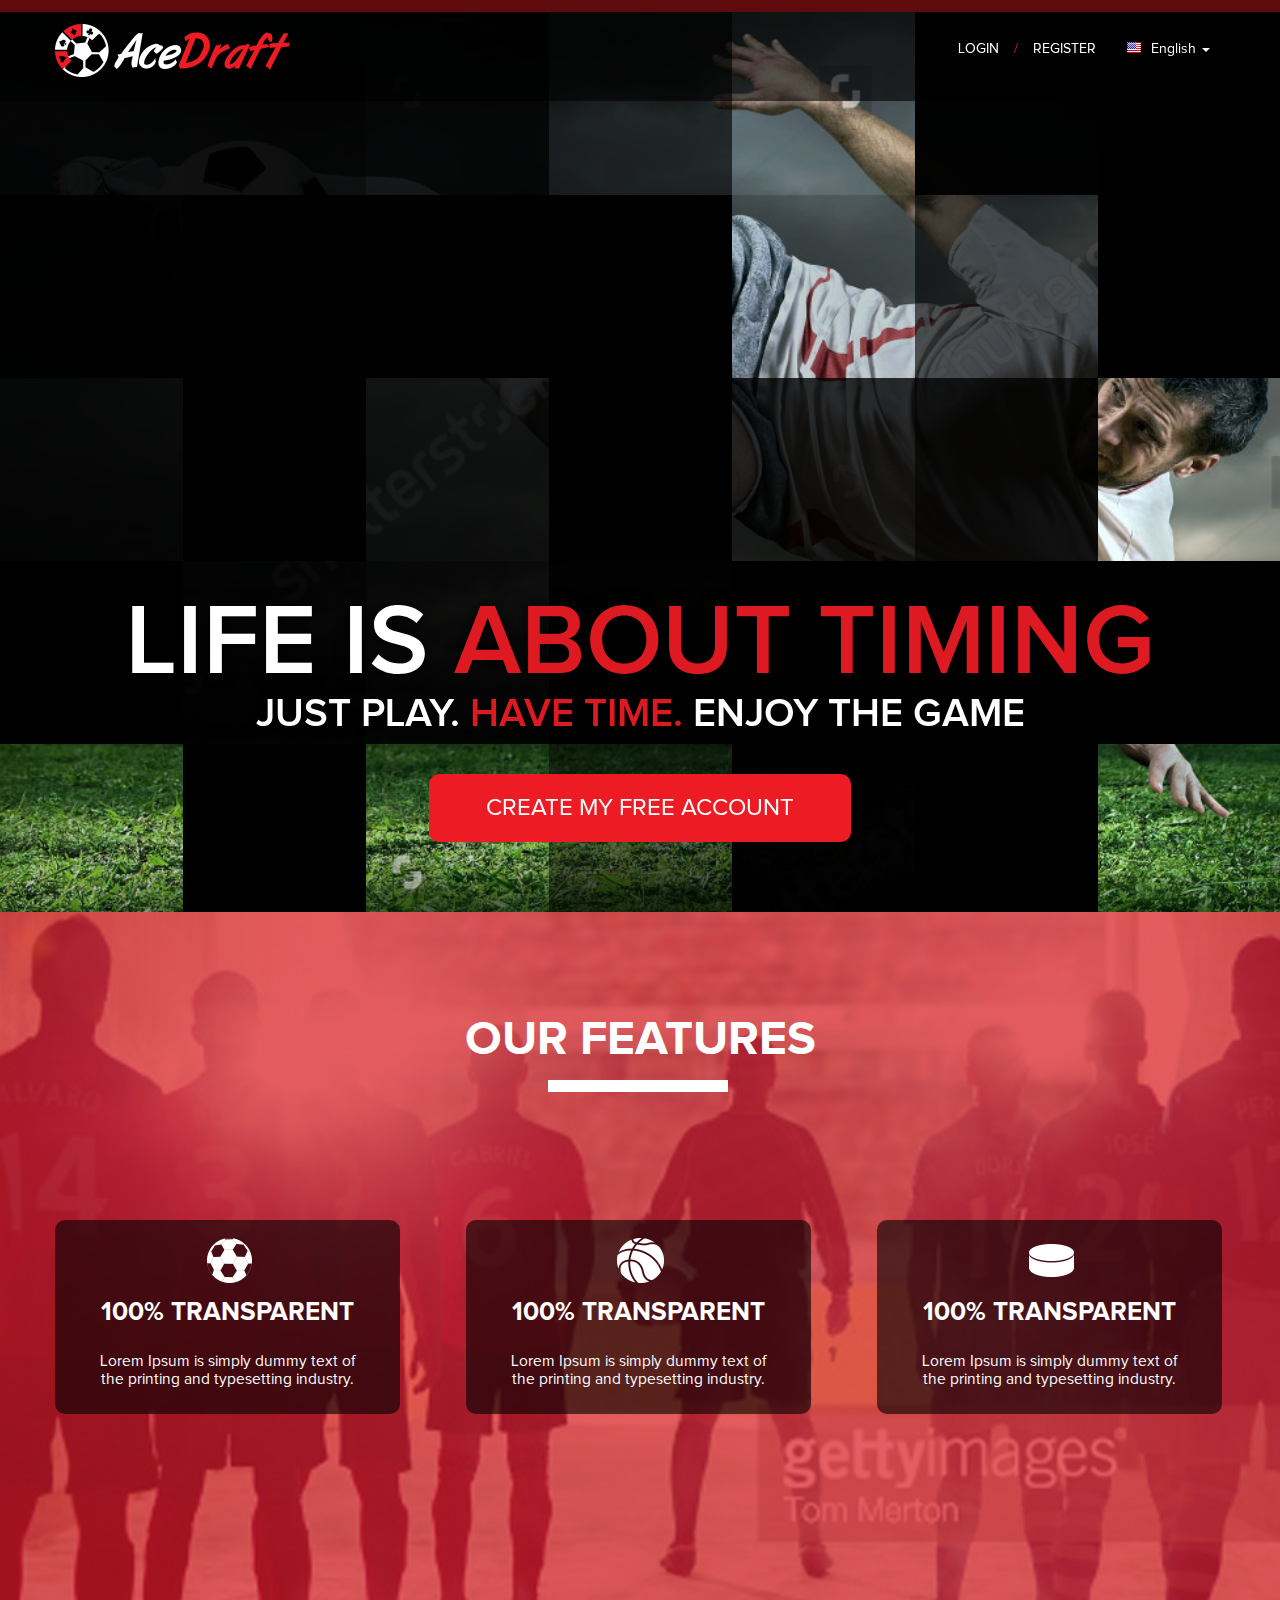
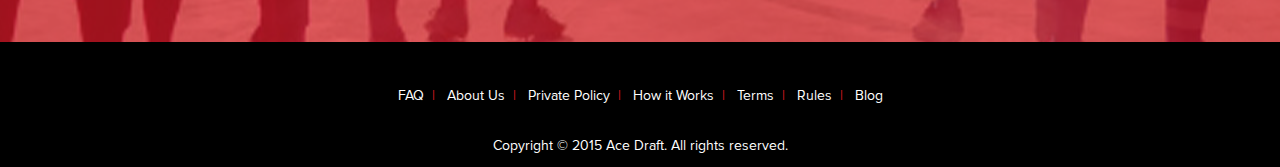
<file: index.html>
<!DOCTYPE html>
<!--[if IE 8]> <html lang="en" class="ie8"> <![endif]-->
<!--[if IE 9]> <html lang="en" class="ie9"> <![endif]-->
<!--[if !IE]><!--> <html lang="en"> <!--<![endif]-->
<head>
    <title>Ace Draft | Homepage</title>
    <!-- Meta -->
    <meta charset="utf-8">
    <meta name="viewport" content="width=device-width, initial-scale=1.0">
    <!-- Favicon -->
    <!--<link rel="shortcut icon" href="favicon.ico">-->
    <!-- CSS Global Compulsory -->
    <link rel="stylesheet" href="css/bootstrap.min.css">
    <link rel="stylesheet" href="css/bootstrap-formhelpers.min.css">

    <link rel="stylesheet" href="css/rs-plugin/settings.css" type="text/css" media="screen">
    <!--[if lt IE 9]><link rel="stylesheet" href="css/rs-plugin/settings-ie8.css" type="text/css" media="screen"><![endif]-->

    <link rel="stylesheet" href="css/style.css">
</head>
<body>

<nav class="ace-page-header navbar navbar-default" role="navigation">
    <div class="container">
        <div class="row">
            <div class="pull-left logo-container">
                <a href="#"><img src="images/logo.png"> </a>
            </div>
            <div class="pull-right">
                <ul class="main-menu nav navbar-nav">
                    <li><a href="#">LOGIN</a><span class="red">/</span></li>
                    <li><a href="#">REGISTER</a></li>
                </ul>

                <ul class="language-selector nav navbar-nav">
                    <li class="dropdown"><a  class="dropdown-toggle" data-toggle="dropdown" href="#"><span class="bfh-languages" data-language="en_US" data-flags="true"></span> <span class="caret"></span></a>
                    <ul class="dropdown-menu">
                        <li><span class="bfh-languages" data-language="ru_RU" data-flags="true"></span></li>
                    </ul>
                    </li>
                </ul>
            </div>
        </div>



    </div>
</nav>
<div class="red-line"></div>
<section id="hero-banner">
    <div class="slider-container">
        <div class="hero-slider">
            <ul>
                <li data-transition="boxfade" data-slotamount="7" data-masterspeed="1000" >
                    <img src="images/slides/slide-1.jpg"  alt="slidebg1"  data-bgfit="cover" data-bgposition="center center" data-bgrepeat="no-repeat">
                </li>
                <li data-transition="boxfade" data-slotamount="7" data-masterspeed="1000" >
                    <img src="images/slides/slide-2.jpg"  alt="darkblurbg"  data-bgfit="cover" data-bgposition="center center" data-bgrepeat="no-repeat">
                </li>
            </ul>
        </div>
        <div class="slider-caption">
            <div class="first-line">Life is <span class="red">About Timing</span></div>
            <div class="second-line">Just play. <span class="red">Have time.</span> Enjoy the game</div>
            <div><a href="#" class="btn">Create my free account</a></div>
        </div>
    </div>
</section>
<section id="our-features">
    <div class="our-features-container">
        <div class="container">
            <div class="features-title">
                <h2>OUR FEATURES</h2>
            </div>
            <div class="row">
                <div class="feature-box col-md-4 col-sm-6">
                    <div class="box-img">
                        <img src="/images/soccer-ball.png">
                    </div>
                    <h3>100% TRANSPARENT</h3>
                    <p>Lorem Ipsum is simply dummy text of the printing and typesetting industry.</p>
                </div>
                <div class="feature-box col-md-4 col-sm-6">
                    <div class="box-img">
                        <img src="/images/basketball-ball.png">
                    </div>
                    <h3>100% TRANSPARENT</h3>
                    <p>Lorem Ipsum is simply dummy text of the printing and typesetting industry.</p>
                </div>
                <div class="feature-box col-md-4 col-sm-6">
                    <div class="box-img">
                        <img src="/images/hockey-ball.png">
                    </div>
                    <h3>100% TRANSPARENT</h3>
                    <p>Lorem Ipsum is simply dummy text of the printing and typesetting industry.</p>
                </div>
            </div>
            <div class="red-overlay"></div>
        </div>
    </div>
</section>
<footer>
    <div class="container">
        <div class="row menu-row">
            <a href="#">FAQ</a><span class="red">&nbsp;&nbsp;|&nbsp;&nbsp;</span>
            <a href="#">About Us</a><span class="red">&nbsp;&nbsp;|&nbsp;&nbsp;</span>
            <a href="#">Private Policy</a><span class="red">&nbsp;&nbsp;|&nbsp;&nbsp;</span>
            <a href="#">How it Works</a><span class="red">&nbsp;&nbsp;|&nbsp;&nbsp;</span>
            <a href="#">Terms</a><span class="red">&nbsp;&nbsp;|&nbsp;&nbsp;</span>
            <a href="#">Rules</a><span class="red">&nbsp;&nbsp;|&nbsp;&nbsp;</span>
            <a href="#">Blog</a>
        </div>
        <div class="row copyright-row">
            <p>Copyright © 2015 Ace Draft. All rights reserved.</p>
        </div>
    </div>
</footer>


<!-- JS Global Compulsory -->
<script src="js/jquery-1.12.0.min.js"></script>
<script src="js/bootstrap.min.js"></script>
<script src="js/bootstrap-formhelpers.min.js"></script>
<!-- JS Plugins -->
<script src="js/rs-plugin/jquery.themepunch.tools.min.js"></script>
<script src="js/rs-plugin/jquery.themepunch.revolution.min.js"></script>
<!-- JS Page Level-->
<script src="js/index.js"></script>
</body>
</html>
</file>
<file: css/rs-plugin/settings.css>
/*-----------------------------------------------------------------------------

	-	Revolution Slider 4.1 Captions -

		Screen Stylesheet

version:   	1.4.5
date:      	27/11/13
author:		themepunch
email:     	info@themepunch.com
website:   	http://www.themepunch.com
-----------------------------------------------------------------------------*/



/*************************
	-	CAPTIONS	-
**************************/

.tp-static-layers	{	position:absolute; z-index:505; top:0px;left:0px}

.tp-hide-revslider,.tp-caption.tp-hidden-caption	{	visibility:hidden !important; display:none !important}


.tp-caption { z-index:1; white-space:nowrap}

.tp-caption-demo .tp-caption	{	position:relative !important; display:inline-block; margin-bottom:10px; margin-right:20px !important}


.tp-caption.whitedivider3px {

	color: #000000;
	text-shadow: none;
	background-color: rgb(255, 255, 255);
	background-color: rgba(255, 255, 255, 1);
	text-decoration: none;
	min-width: 408px;
	min-height: 3px;
	background-position: initial initial;
	background-repeat: initial initial;
	border-width: 0px;
	border-color: #000000;
	border-style: none;
}


.tp-caption.finewide_large_white {
color:#ffffff;
text-shadow:none;
font-size:60px;
line-height:60px;
font-weight:300;
font-family:"Open Sans", sans-serif;
background-color:transparent;
text-decoration:none;
text-transform:uppercase;
letter-spacing:8px;
border-width:0px;
border-color:rgb(0, 0, 0);
border-style:none;
}

.tp-caption.whitedivider3px {
color:#000000;
text-shadow:none;
background-color:rgb(255, 255, 255);
background-color:rgba(255, 255, 255, 1);
text-decoration:none;
font-size:0px;
line-height:0;
min-width:468px;
min-height:3px;
border-width:0px;
border-color:rgb(0, 0, 0);
border-style:none;
}

.tp-caption.finewide_medium_white {
color:#ffffff;
text-shadow:none;
font-size:37px;
line-height:37px;
font-weight:300;
font-family:"Open Sans", sans-serif;
background-color:transparent;
text-decoration:none;
text-transform:uppercase;
letter-spacing:5px;
border-width:0px;
border-color:rgb(0, 0, 0);
border-style:none;
}

.tp-caption.boldwide_small_white {
font-size:25px;
line-height:25px;
font-weight:800;
font-family:"Open Sans", sans-serif;
color:rgb(255, 255, 255);
text-decoration:none;
background-color:transparent;
text-shadow:none;
text-transform:uppercase;
letter-spacing:5px;
border-width:0px;
border-color:rgb(0, 0, 0);
border-style:none;
}

.tp-caption.whitedivider3px_vertical {
color:#000000;
text-shadow:none;
background-color:rgb(255, 255, 255);
background-color:rgba(255, 255, 255, 1);
text-decoration:none;
font-size:0px;
line-height:0;
min-width:3px;
min-height:130px;
border-width:0px;
border-color:rgb(0, 0, 0);
border-style:none;
}

.tp-caption.finewide_small_white {
color:#ffffff;
text-shadow:none;
font-size:25px;
line-height:25px;
font-weight:300;
font-family:"Open Sans", sans-serif;
background-color:transparent;
text-decoration:none;
text-transform:uppercase;
letter-spacing:5px;
border-width:0px;
border-color:rgb(0, 0, 0);
border-style:none;
}

.tp-caption.finewide_verysmall_white_mw {
font-size:13px;
line-height:25px;
font-weight:400;
font-family:"Open Sans", sans-serif;
color:#ffffff;
text-decoration:none;
background-color:transparent;
text-shadow:none;
text-transform:uppercase;
letter-spacing:5px;
max-width:470px;
white-space:normal !important;
border-width:0px;
border-color:rgb(0, 0, 0);
border-style:none;
}

.tp-caption.lightgrey_divider {
text-decoration:none;
background-color:rgb(235, 235, 235);
background-color:rgba(235, 235, 235, 1);
width:370px;
height:3px;
background-position:initial initial;
background-repeat:initial initial;
border-width:0px;
border-color:rgb(34, 34, 34);
border-style:none;
}

.tp-caption.finewide_large_white {
color: #FFF;
text-shadow: none;
font-size: 60px;
line-height: 60px;
font-weight: 300;
font-family: "Open Sans", sans-serif;
background-color: rgba(0, 0, 0, 0);
text-decoration: none;
text-transform: uppercase;
letter-spacing: 8px;
border-width: 0px;
border-color: #000;
border-style: none;
}

.tp-caption.finewide_medium_white {
color: #FFF;
text-shadow: none;
font-size: 34px;
line-height: 34px;
font-weight: 300;
font-family: "Open Sans", sans-serif;
background-color: rgba(0, 0, 0, 0);
text-decoration: none;
text-transform: uppercase;
letter-spacing: 5px;
border-width: 0px;
border-color: #000;
border-style: none;
}

.tp-caption.huge_red {
position:absolute;
color:rgb(223,75,107);
font-weight:400;
font-size:150px;
line-height:130px;
font-family: 'Oswald', sans-serif;
margin:0px;
border-width:0px;
border-style:none;
white-space:nowrap;
background-color:rgb(45,49,54);
padding:0px;
}

.tp-caption.middle_yellow {
position:absolute;
color:rgb(251,213,114);
font-weight:600;
font-size:50px;
line-height:50px;
font-family: 'Open Sans', sans-serif;
margin:0px;
border-width:0px;
border-style:none;
white-space:nowrap;
}

.tp-caption.huge_thin_yellow {
	position:absolute;
color:rgb(251,213,114);
font-weight:300;
font-size:90px;
line-height:90px;
font-family: 'Open Sans', sans-serif;
margin:0px;
letter-spacing: 20px;
border-width:0px;
border-style:none;
white-space:nowrap;
}

.tp-caption.big_dark {
position:absolute;
color:#333;
font-weight:700;
font-size:70px;
line-height:70px;
font-family:"Open Sans";
margin:0px;
border-width:0px;
border-style:none;
white-space:nowrap;
}

.tp-caption.medium_dark {
position:absolute;
color:#333;
font-weight:300;
font-size:40px;
line-height:40px;
font-family:"Open Sans";
margin:0px;
letter-spacing: 5px;
border-width:0px;
border-style:none;
white-space:nowrap;
}


.tp-caption.medium_grey {
position:absolute;
color:#fff;
text-shadow:0px 2px 5px rgba(0, 0, 0, 0.5);
font-weight:700;
font-size:20px;
line-height:20px;
font-family:Arial;
padding:2px 4px;
margin:0px;
border-width:0px;
border-style:none;
background-color:#888;
white-space:nowrap;
}

.tp-caption.small_text {
position:absolute;
color:#fff;
text-shadow:0px 2px 5px rgba(0, 0, 0, 0.5);
font-weight:700;
font-size:14px;
line-height:20px;
font-family:Arial;
margin:0px;
border-width:0px;
border-style:none;
white-space:nowrap;
}

.tp-caption.medium_text {
position:absolute;
color:#fff;
text-shadow:0px 2px 5px rgba(0, 0, 0, 0.5);
font-weight:700;
font-size:20px;
line-height:20px;
font-family:Arial;
margin:0px;
border-width:0px;
border-style:none;
white-space:nowrap;
}


.tp-caption.large_bold_white_25 {
font-size:55px;
line-height:65px;
font-weight:700;
font-family:"Open Sans";
color:#fff;
text-decoration:none;
background-color:transparent;
text-align:center;
text-shadow:#000 0px 5px 10px;
border-width:0px;
border-color:rgb(255, 255, 255);
border-style:none;
}

.tp-caption.medium_text_shadow {
font-size:25px;
line-height:25px;
font-weight:600;
font-family:"Open Sans";
color:#fff;
text-decoration:none;
background-color:transparent;
text-align:center;
text-shadow:#000 0px 5px 10px;
border-width:0px;
border-color:rgb(255, 255, 255);
border-style:none;
}

.tp-caption.large_text {
position:absolute;
color:#fff;
text-shadow:0px 2px 5px rgba(0, 0, 0, 0.5);
font-weight:700;
font-size:40px;
line-height:40px;
font-family:Arial;
margin:0px;
border-width:0px;
border-style:none;
white-space:nowrap;
}

.tp-caption.medium_bold_grey {
font-size:30px;
line-height:30px;
font-weight:800;
font-family:"Open Sans";
color:rgb(102, 102, 102);
text-decoration:none;
background-color:transparent;
text-shadow:none;
margin:0px;
padding:1px 4px 0px;
border-width:0px;
border-color:rgb(255, 214, 88);
border-style:none;
}

.tp-caption.very_large_text {
position:absolute;
color:#fff;
text-shadow:0px 2px 5px rgba(0, 0, 0, 0.5);
font-weight:700;
font-size:60px;
line-height:60px;
font-family:Arial;
margin:0px;
border-width:0px;
border-style:none;
white-space:nowrap;
letter-spacing:-2px;
}

.tp-caption.very_big_white {
position:absolute;
color:#fff;
text-shadow:none;
font-weight:800;
font-size:60px;
line-height:60px;
font-family:Arial;
margin:0px;
border-width:0px;
border-style:none;
white-space:nowrap;
padding:0px 4px;
padding-top:1px;
background-color:#000;
}

.tp-caption.very_big_black {
position:absolute;
color:#000;
text-shadow:none;
font-weight:700;
font-size:60px;
line-height:60px;
font-family:Arial;
margin:0px;
border-width:0px;
border-style:none;
white-space:nowrap;
padding:0px 4px;
padding-top:1px;
background-color:#fff;
}

.tp-caption.modern_medium_fat {
position:absolute;
color:#000;
text-shadow:none;
font-weight:800;
font-size:24px;
line-height:20px;
font-family:"Open Sans", sans-serif;
margin:0px;
border-width:0px;
border-style:none;
white-space:nowrap;
}

.tp-caption.modern_medium_fat_white {
position:absolute;
color:#fff;
text-shadow:none;
font-weight:800;
font-size:24px;
line-height:20px;
font-family:"Open Sans", sans-serif;
margin:0px;
border-width:0px;
border-style:none;
white-space:nowrap;
}

.tp-caption.modern_medium_light {
position:absolute;
color:#000;
text-shadow:none;
font-weight:300;
font-size:24px;
line-height:20px;
font-family:"Open Sans", sans-serif;
margin:0px;
border-width:0px;
border-style:none;
white-space:nowrap;
}

.tp-caption.modern_big_bluebg {
position:absolute;
color:#fff;
text-shadow:none;
font-weight:800;
font-size:30px;
line-height:36px;
font-family:"Open Sans", sans-serif;
padding:3px 10px;
margin:0px;
border-width:0px;
border-style:none;
background-color:#4e5b6c;
letter-spacing:0;
}

.tp-caption.modern_big_redbg {
position:absolute;
color:#fff;
text-shadow:none;
font-weight:300;
font-size:30px;
line-height:36px;
font-family:"Open Sans", sans-serif;
padding:3px 10px;
padding-top:1px;
margin:0px;
border-width:0px;
border-style:none;
background-color:#de543e;
letter-spacing:0;
}

.tp-caption.modern_small_text_dark {
position:absolute;
color:#555;
text-shadow:none;
font-size:14px;
line-height:22px;
font-family:Arial;
margin:0px;
border-width:0px;
border-style:none;
white-space:nowrap;
}

.tp-caption.boxshadow {
-moz-box-shadow:0px 0px 20px rgba(0, 0, 0, 0.5);
-webkit-box-shadow:0px 0px 20px rgba(0, 0, 0, 0.5);
box-shadow:0px 0px 20px rgba(0, 0, 0, 0.5);
}

.tp-caption.black {
color:#000;
text-shadow:none;
}

.tp-caption.noshadow {
text-shadow:none;
}

.tp-caption a {
color:#ff7302;
text-shadow:none;
-webkit-transition:all 0.2s ease-out;
-moz-transition:all 0.2s ease-out;
-o-transition:all 0.2s ease-out;
-ms-transition:all 0.2s ease-out;
}

.tp-caption a:hover {
color:#ffa902;
}

.tp-caption.thinheadline_dark {
position:absolute;
color:rgba(0,0,0,0.85);
text-shadow:none;
font-weight:300;
font-size:30px;
line-height:30px;
font-family:"Open Sans";
background-color:transparent;
}

.tp-caption.thintext_dark {
position:absolute;
color:rgba(0,0,0,0.85);
text-shadow:none;
font-weight:300;
font-size:16px;
line-height:26px;
font-family:"Open Sans";
background-color:transparent;
}

.tp-caption.medium_bg_red a {
	color: #fff;
    text-decoration: none;
}

.tp-caption.medium_bg_red a:hover {
	color: #fff;
    text-decoration: underline;
}

.tp-caption.smoothcircle {
font-size:30px;
line-height:75px;
font-weight:800;
font-family:"Open Sans";
color:rgb(255, 255, 255);
text-decoration:none;
background-color:rgb(0, 0, 0);
background-color:rgba(0, 0, 0, 0.498039);
padding:50px 25px;
text-align:center;
border-radius:500px 500px 500px 500px;
border-width:0px;
border-color:rgb(0, 0, 0);
border-style:none;
}

.tp-caption.largeblackbg {
font-size:50px;
line-height:70px;
font-weight:300;
font-family:"Open Sans";
color:rgb(255, 255, 255);
text-decoration:none;
background-color:rgb(0, 0, 0);
padding:0px 20px 5px;
text-shadow:none;
border-width:0px;
border-color:rgb(255, 255, 255);
border-style:none;
}

.tp-caption.largepinkbg {
position:absolute;
color:#fff;
text-shadow:none;
font-weight:300;
font-size:50px;
line-height:70px;
font-family:"Open Sans";
background-color:#db4360;
padding:0px 20px;
-webkit-border-radius:0px;
-moz-border-radius:0px;
border-radius:0px;
}

.tp-caption.largewhitebg {
position:absolute;
color:#000;
text-shadow:none;
font-weight:300;
font-size:50px;
line-height:70px;
font-family:"Open Sans";
background-color:#fff;
padding:0px 20px;
-webkit-border-radius:0px;
-moz-border-radius:0px;
border-radius:0px;
}

.tp-caption.largegreenbg {
position:absolute;
color:#fff;
text-shadow:none;
font-weight:300;
font-size:50px;
line-height:70px;
font-family:"Open Sans";
background-color:#67ae73;
padding:0px 20px;
-webkit-border-radius:0px;
-moz-border-radius:0px;
border-radius:0px;
}

.tp-caption.excerpt {
font-size:36px;
line-height:36px;
font-weight:700;
font-family:Arial;
color:#ffffff;
text-decoration:none;
background-color:rgba(0, 0, 0, 1);
text-shadow:none;
margin:0px;
letter-spacing:-1.5px;
padding:1px 4px 0px 4px;
width:150px;
white-space:normal !important;
height:auto;
border-width:0px;
border-color:rgb(255, 255, 255);
border-style:none;
}

.tp-caption.large_bold_grey {
font-size:60px;
line-height:60px;
font-weight:800;
font-family:"Open Sans";
color:rgb(102, 102, 102);
text-decoration:none;
background-color:transparent;
text-shadow:none;
margin:0px;
padding:1px 4px 0px;
border-width:0px;
border-color:rgb(255, 214, 88);
border-style:none;
}

.tp-caption.medium_thin_grey {
font-size:34px;
line-height:30px;
font-weight:300;
font-family:"Open Sans";
color:rgb(102, 102, 102);
text-decoration:none;
background-color:transparent;
padding:1px 4px 0px;
text-shadow:none;
margin:0px;
border-width:0px;
border-color:rgb(255, 214, 88);
border-style:none;
}

.tp-caption.small_thin_grey {
font-size:18px;
line-height:26px;
font-weight:300;
font-family:"Open Sans";
color:rgb(117, 117, 117);
text-decoration:none;
background-color:transparent;
padding:1px 4px 0px;
text-shadow:none;
margin:0px;
border-width:0px;
border-color:rgb(255, 214, 88);
border-style:none;
}

.tp-caption.lightgrey_divider {
text-decoration:none;
background-color:rgba(235, 235, 235, 1);
width:370px;
height:3px;
background-position:initial initial;
background-repeat:initial initial;
border-width:0px;
border-color:rgb(34, 34, 34);
border-style:none;
}

.tp-caption.large_bold_darkblue {
font-size:58px;
line-height:60px;
font-weight:800;
font-family:"Open Sans";
color:rgb(52, 73, 94);
text-decoration:none;
background-color:transparent;
border-width:0px;
border-color:rgb(255, 214, 88);
border-style:none;
}

.tp-caption.medium_bg_darkblue {
font-size:20px;
line-height:20px;
font-weight:800;
font-family:"Open Sans";
color:rgb(255, 255, 255);
text-decoration:none;
background-color:rgb(52, 73, 94);
padding:10px;
border-width:0px;
border-color:rgb(255, 214, 88);
border-style:none;
}

.tp-caption.medium_bold_red {
font-size:24px;
line-height:30px;
font-weight:800;
font-family:"Open Sans";
color:rgb(227, 58, 12);
text-decoration:none;
background-color:transparent;
padding:0px;
border-width:0px;
border-color:rgb(255, 214, 88);
border-style:none;
}

.tp-caption.medium_light_red {
font-size:21px;
line-height:26px;
font-weight:300;
font-family:"Open Sans";
color:rgb(227, 58, 12);
text-decoration:none;
background-color:transparent;
padding:0px;
border-width:0px;
border-color:rgb(255, 214, 88);
border-style:none;
}

.tp-caption.medium_bg_red {
font-size:20px;
line-height:20px;
font-weight:800;
font-family:"Open Sans";
color:rgb(255, 255, 255);
text-decoration:none;
background-color:rgb(227, 58, 12);
padding:10px;
border-width:0px;
border-color:rgb(255, 214, 88);
border-style:none;
}

.tp-caption.medium_bold_orange {
font-size:24px;
line-height:30px;
font-weight:800;
font-family:"Open Sans";
color:rgb(243, 156, 18);
text-decoration:none;
background-color:transparent;
border-width:0px;
border-color:rgb(255, 214, 88);
border-style:none;
}

.tp-caption.medium_bg_orange {
font-size:20px;
line-height:20px;
font-weight:800;
font-family:"Open Sans";
color:rgb(255, 255, 255);
text-decoration:none;
background-color:rgb(243, 156, 18);
padding:10px;
border-width:0px;
border-color:rgb(255, 214, 88);
border-style:none;
}

.tp-caption.grassfloor {
text-decoration:none;
background-color:rgba(160, 179, 151, 1);
width:4000px;
height:150px;
border-width:0px;
border-color:rgb(34, 34, 34);
border-style:none;
}

.tp-caption.large_bold_white {
font-size:58px;
line-height:60px;
font-weight:800;
font-family:"Open Sans";
color:rgb(255, 255, 255);
text-decoration:none;
background-color:transparent;
border-width:0px;
border-color:rgb(255, 214, 88);
border-style:none;
}

.tp-caption.medium_light_white {
font-size:30px;
line-height:36px;
font-weight:300;
font-family:"Open Sans";
color:rgb(255, 255, 255);
text-decoration:none;
background-color:transparent;
padding:0px;
border-width:0px;
border-color:rgb(255, 214, 88);
border-style:none;
}

.tp-caption.mediumlarge_light_white {
font-size:34px;
line-height:40px;
font-weight:300;
font-family:"Open Sans";
color:rgb(255, 255, 255);
text-decoration:none;
background-color:transparent;
padding:0px;
border-width:0px;
border-color:rgb(255, 214, 88);
border-style:none;
}

.tp-caption.mediumlarge_light_white_center {
font-size:34px;
line-height:40px;
font-weight:300;
font-family:"Open Sans";
color:#ffffff;
text-decoration:none;
background-color:transparent;
padding:0px 0px 0px 0px;
text-align:center;
border-width:0px;
border-color:rgb(255, 214, 88);
border-style:none;
}

.tp-caption.medium_bg_asbestos {
font-size:20px;
line-height:20px;
font-weight:800;
font-family:"Open Sans";
color:rgb(255, 255, 255);
text-decoration:none;
background-color:rgb(127, 140, 141);
padding:10px;
border-width:0px;
border-color:rgb(255, 214, 88);
border-style:none;
}

.tp-caption.medium_light_black {
font-size:30px;
line-height:36px;
font-weight:300;
font-family:"Open Sans";
color:rgb(0, 0, 0);
text-decoration:none;
background-color:transparent;
padding:0px;
border-width:0px;
border-color:rgb(255, 214, 88);
border-style:none;
}

.tp-caption.large_bold_black {
font-size:58px;
line-height:60px;
font-weight:800;
font-family:"Open Sans";
color:rgb(0, 0, 0);
text-decoration:none;
background-color:transparent;
border-width:0px;
border-color:rgb(255, 214, 88);
border-style:none;
}

.tp-caption.mediumlarge_light_darkblue {
font-size:34px;
line-height:40px;
font-weight:300;
font-family:"Open Sans";
color:rgb(52, 73, 94);
text-decoration:none;
background-color:transparent;
padding:0px;
border-width:0px;
border-color:rgb(255, 214, 88);
border-style:none;
}

.tp-caption.small_light_white {
font-size:17px;
line-height:28px;
font-weight:300;
font-family:"Open Sans";
color:rgb(255, 255, 255);
text-decoration:none;
background-color:transparent;
padding:0px;
border-width:0px;
border-color:rgb(255, 214, 88);
border-style:none;
}

.tp-caption.roundedimage {
border-width:0px;
border-color:rgb(34, 34, 34);
border-style:none;
}

.tp-caption.large_bg_black {
font-size:40px;
line-height:40px;
font-weight:800;
font-family:"Open Sans";
color:rgb(255, 255, 255);
text-decoration:none;
background-color:rgb(0, 0, 0);
padding:10px 20px 15px;
border-width:0px;
border-color:rgb(255, 214, 88);
border-style:none;
}

.tp-caption.mediumwhitebg {
font-size:30px;
line-height:30px;
font-weight:300;
font-family:"Open Sans";
color:rgb(0, 0, 0);
text-decoration:none;
background-color:rgb(255, 255, 255);
padding:5px 15px 10px;
text-shadow:none;
border-width:0px;
border-color:rgb(0, 0, 0);
border-style:none;
}

.tp-caption.medium_bg_orange_new1 {
font-size:20px;
line-height:20px;
font-weight:800;
font-family:"Open Sans";
color:rgb(255, 255, 255);
text-decoration:none;
background-color:rgb(243, 156, 18);
padding:10px;
border-width:0px;
border-color:rgb(255, 214, 88);
border-style:none;
}



.tp-caption.boxshadow{
		-moz-box-shadow: 0px 0px 20px rgba(0, 0, 0, 0.5);
		-webkit-box-shadow: 0px 0px 20px rgba(0, 0, 0, 0.5);
		box-shadow: 0px 0px 20px rgba(0, 0, 0, 0.5);
	}

.tp-caption.black{
		color: #000;
		text-shadow: none;
		font-weight: 300;
		font-size: 19px;
		line-height: 19px;
		font-family: 'Open Sans', sans;
	}

.tp-caption.noshadow {
		text-shadow: none;
	}


.tp_inner_padding	{	box-sizing:border-box;
						-webkit-box-sizing:border-box;
						-moz-box-sizing:border-box;
						max-height:none !important;	}


/*.tp-caption			{	transform:none !important}*/


/*********************************
	-	SPECIAL TP CAPTIONS -
**********************************/
.tp-caption .frontcorner		{
										width: 0;
										height: 0;
										border-left: 40px solid transparent;
										border-right: 0px solid transparent;
										border-top: 40px solid #00A8FF;
										position: absolute;left:-40px;top:0px;
									}

.tp-caption .backcorner		{
										width: 0;
										height: 0;
										border-left: 0px solid transparent;
										border-right: 40px solid transparent;
										border-bottom: 40px solid #00A8FF;
										position: absolute;right:0px;top:0px;
									}

.tp-caption .frontcornertop		{
										width: 0;
										height: 0;
										border-left: 40px solid transparent;
										border-right: 0px solid transparent;
										border-bottom: 40px solid #00A8FF;
										position: absolute;left:-40px;top:0px;
									}

.tp-caption .backcornertop		{
										width: 0;
										height: 0;
										border-left: 0px solid transparent;
										border-right: 40px solid transparent;
										border-top: 40px solid #00A8FF;
										position: absolute;right:0px;top:0px;
									}


/***********************************************
	-	SPECIAL ALTERNATIVE IMAGE SETTINGS	-
***********************************************/

img.tp-slider-alternative-image	{	width:100%; height:auto;}

/******************************
	-	BUTTONS	-
*******************************/

.tp-simpleresponsive .button				{	padding:6px 13px 5px; border-radius: 3px; -moz-border-radius: 3px; -webkit-border-radius: 3px; height:30px;
												cursor:pointer;
												color:#fff !important; text-shadow:0px 1px 1px rgba(0, 0, 0, 0.6) !important; font-size:15px; line-height:45px !important;
												background:url(../images/gradient/g30.png) repeat-x top; font-family: arial, sans-serif; font-weight: bold; letter-spacing: -1px;
											}

.tp-simpleresponsive  .button.big			{	color:#fff; text-shadow:0px 1px 1px rgba(0, 0, 0, 0.6); font-weight:bold; padding:9px 20px; font-size:19px;  line-height:57px !important; background:url(../images/gradient/g40.png) repeat-x top}


.tp-simpleresponsive  .purchase:hover,
.tp-simpleresponsive  .button:hover,
.tp-simpleresponsive  .button.big:hover		{	background-position:bottom, 15px 11px}



	@media only screen and (min-width: 768px) and (max-width: 959px) {

	 }



	@media only screen and (min-width: 480px) and (max-width: 767px) {
		.tp-simpleresponsive  .button	{	padding:4px 8px 3px; line-height:25px !important; font-size:11px !important;font-weight:normal;	}
		.tp-simpleresponsive  a.button { -webkit-transition: none; -moz-transition: none; -o-transition: none; -ms-transition: none;	 }


	}

    @media only screen and (min-width: 0px) and (max-width: 479px) {
		.tp-simpleresponsive  .button	{	padding:2px 5px 2px; line-height:20px !important; font-size:10px !important}
		.tp-simpleresponsive  a.button { -webkit-transition: none; -moz-transition: none; -o-transition: none; -ms-transition: none;	 }
	}





/*	BUTTON COLORS	*/



.tp-simpleresponsive  .button.green, .tp-simpleresponsive  .button:hover.green,
.tp-simpleresponsive  .purchase.green, .tp-simpleresponsive  .purchase:hover.green			{ background-color:#21a117; -webkit-box-shadow:  0px 3px 0px 0px #104d0b;        -moz-box-shadow:   0px 3px 0px 0px #104d0b;        box-shadow:   0px 3px 0px 0px #104d0b;  }


.tp-simpleresponsive  .button.blue, .tp-simpleresponsive  .button:hover.blue,
.tp-simpleresponsive  .purchase.blue, .tp-simpleresponsive  .purchase:hover.blue			{ background-color:#1d78cb; -webkit-box-shadow:  0px 3px 0px 0px #0f3e68;        -moz-box-shadow:   0px 3px 0px 0px #0f3e68;        box-shadow:   0px 3px 0px 0px #0f3e68}


.tp-simpleresponsive  .button.red, .tp-simpleresponsive  .button:hover.red,
.tp-simpleresponsive  .purchase.red, .tp-simpleresponsive  .purchase:hover.red				{ background-color:#cb1d1d; -webkit-box-shadow:  0px 3px 0px 0px #7c1212;        -moz-box-shadow:   0px 3px 0px 0px #7c1212;        box-shadow:   0px 3px 0px 0px #7c1212}

.tp-simpleresponsive  .button.orange, .tp-simpleresponsive  .button:hover.orange,
.tp-simpleresponsive  .purchase.orange, .tp-simpleresponsive  .purchase:hover.orange		{ background-color:#ff7700; -webkit-box-shadow:  0px 3px 0px 0px #a34c00;        -moz-box-shadow:   0px 3px 0px 0px #a34c00;        box-shadow:   0px 3px 0px 0px #a34c00}

.tp-simpleresponsive  .button.darkgrey, .tp-simpleresponsive  .button.grey,
.tp-simpleresponsive  .button:hover.darkgrey, .tp-simpleresponsive  .button:hover.grey,
.tp-simpleresponsive  .purchase.darkgrey, .tp-simpleresponsive  .purchase:hover.darkgrey	{ background-color:#555; -webkit-box-shadow:  0px 3px 0px 0px #222;        -moz-box-shadow:   0px 3px 0px 0px #222;        box-shadow:   0px 3px 0px 0px #222}

.tp-simpleresponsive  .button.lightgrey, .tp-simpleresponsive  .button:hover.lightgrey,
.tp-simpleresponsive  .purchase.lightgrey, .tp-simpleresponsive  .purchase:hover.lightgrey	{ background-color:#888; -webkit-box-shadow:  0px 3px 0px 0px #555;        -moz-box-shadow:   0px 3px 0px 0px #555;        box-shadow:   0px 3px 0px 0px #555}



/****************************************************************

	-	SET THE ANIMATION EVEN MORE SMOOTHER ON ANDROID   -

******************************************************************/

/*.tp-simpleresponsive				{	-webkit-perspective: 1500px;
										-moz-perspective: 1500px;
										-o-perspective: 1500px;
										-ms-perspective: 1500px;
										perspective: 1500px;
									}*/




/**********************************************
	-	FULLSCREEN AND FULLWIDHT CONTAINERS	-
**********************************************/

.fullscreen-container {
		width:100%;
		position:relative;
		padding:0;
}



.fullwidthbanner-container{
	width:100%;
	position:relative;
	padding:0;
	overflow:hidden;
}

.fullwidthbanner-container .fullwidthbanner{
	width:100%;
	position:relative;
}



/************************************************
	  - SOME CAPTION MODIFICATION AT START  -
*************************************************/
.tp-simpleresponsive .caption,
.tp-simpleresponsive .tp-caption {
	/*-ms-filter: "progid:DXImageTransform.Microsoft.Alpha(Opacity=0)";		-moz-opacity: 0;	-khtml-opacity: 0;	opacity: 0; */
	position:absolute;visibility: hidden;
	-webkit-font-smoothing: antialiased !important;
}


.tp-simpleresponsive img	{	max-width:none}



/******************************
	-	IE8 HACKS	-
*******************************/
.noFilterClass {
	filter:none !important;
}


/******************************
	-	SHADOWS		-
******************************/
.tp-bannershadow  {
		position:absolute;

		margin-left:auto;
		margin-right:auto;
		-moz-user-select: none;
        -khtml-user-select: none;
        -webkit-user-select: none;
        -o-user-select: none;
	}

.tp-bannershadow.tp-shadow1 {	background:url(../assets/shadow1.png) no-repeat; background-size:100% 100%; width:890px; height:60px; bottom:-60px}
.tp-bannershadow.tp-shadow2 {	background:url(../assets/shadow2.png) no-repeat; background-size:100% 100%; width:890px; height:60px;bottom:-60px}
.tp-bannershadow.tp-shadow3 {	background:url(../assets/shadow3.png) no-repeat; background-size:100% 100%; width:890px; height:60px;bottom:-60px}


/********************************
	-	FULLSCREEN VIDEO	-
*********************************/
.caption.fullscreenvideo {	left:0px; top:0px; position:absolute;width:100%;height:100%}
.caption.fullscreenvideo iframe,
.caption.fullscreenvideo video	{ width:100% !important; height:100% !important; display: none}

.tp-caption.fullscreenvideo	{	left:0px; top:0px; position:absolute;width:100%;height:100%}


.tp-caption.fullscreenvideo iframe,
.tp-caption.fullscreenvideo iframe video	{ width:100% !important; height:100% !important; display: none}


.fullcoveredvideo video,
.fullscreenvideo video					{	background: #000}

.fullcoveredvideo .tp-poster		{	background-position: center center;background-size: cover;width:100%;height:100%;top:0px;left:0px}

.html5vid.videoisplaying .tp-poster	{	display: none}

.tp-video-play-button		{	background:#000;
								background:rgba(0,0,0,0.3);
								padding:5px;
								border-radius:5px;-moz-border-radius:5px;-webkit-border-radius:5px;
								position: absolute;
								top: 50%;
								left: 50%;
								font-size: 40px;
								color: #FFF;
								z-index: 3;
								margin-top: -27px;
								margin-left: -28px;
								text-align: center;
								cursor: pointer;
							}

.html5vid .tp-revstop		{	width:15px;height:20px; border-left:5px solid #fff; border-right:5px solid #fff; position:relative;margin:10px 20px; box-sizing:border-box;-moz-box-sizing:border-box;-webkit-box-sizing:border-box}
.html5vid .tp-revstop	{	display:none}
.html5vid.videoisplaying .revicon-right-dir	{	display:none}
.html5vid.videoisplaying .tp-revstop	{	display:block}

.html5vid.videoisplaying .tp-video-play-button	{	display:none}
.html5vid:hover .tp-video-play-button { display:block}

.fullcoveredvideo .tp-video-play-button	{	display:none !important}

.tp-video-controls {
	position: absolute;
	bottom: 0;
	left: 0;
	right: 0;
	padding: 5px;
	opacity: 0;
	-webkit-transition: opacity .3s;
	-moz-transition: opacity .3s;
	-o-transition: opacity .3s;
	-ms-transition: opacity .3s;
	transition: opacity .3s;
	background-image: linear-gradient(bottom, rgb(0,0,0) 13%, rgb(50,50,50) 100%);
	background-image: -o-linear-gradient(bottom, rgb(0,0,0) 13%, rgb(50,50,50) 100%);
	background-image: -moz-linear-gradient(bottom, rgb(0,0,0) 13%, rgb(50,50,50) 100%);
	background-image: -webkit-linear-gradient(bottom, rgb(0,0,0) 13%, rgb(50,50,50) 100%);
	background-image: -ms-linear-gradient(bottom, rgb(0,0,0) 13%, rgb(50,50,50) 100%);

	background-image: -webkit-gradient(
		linear,
		left bottom,
		left top,
		color-stop(0.13, rgb(0,0,0)),
		color-stop(1, rgb(50,50,50))
	);
	
	display:table;max-width:100%; overflow:hidden;box-sizing:border-box;-moz-box-sizing:border-box;-webkit-box-sizing:border-box;
}

.tp-caption:hover .tp-video-controls {
	opacity: .9;
}

.tp-video-button {
	background: rgba(0,0,0,.5);
	border: 0;
	color: #EEE;
	-webkit-border-radius: 3px;
	-moz-border-radius: 3px;
	-o-border-radius: 3px;
	border-radius: 3px;
	cursor:pointer;
	line-height:12px;
	font-size:12px;
	color:#fff;
	padding:0px;
	margin:0px;
	outline: none;
	}
.tp-video-button:hover {
	cursor: pointer;
}


.tp-video-button-wrap,
.tp-video-seek-bar-wrap,
.tp-video-vol-bar-wrap 	{ padding:0px 5px;display:table-cell; }

.tp-video-seek-bar-wrap	{	width:80%}
.tp-video-vol-bar-wrap	{	width:20%}

.tp-volume-bar,
.tp-seek-bar		{	width:100%; cursor: pointer;  outline:none; line-height:12px;margin:0; padding:0;}


/********************************
	-	FULLSCREEN VIDEO ENDS	-
*********************************/


/********************************
	-	DOTTED OVERLAYS	-
*********************************/
.tp-dottedoverlay						{	background-repeat:repeat;width:100%;height:100%;position:absolute;top:0px;left:0px;z-index:4}
.tp-dottedoverlay.twoxtwo				{	background:url(../assets/gridtile.png)}
.tp-dottedoverlay.twoxtwowhite			{	background:url(../assets/gridtile_white.png)}
.tp-dottedoverlay.threexthree			{	background:url(../assets/gridtile_3x3.png)}
.tp-dottedoverlay.threexthreewhite		{	background:url(../assets/gridtile_3x3_white.png)}
/********************************
	-	DOTTED OVERLAYS ENDS	-
*********************************/


/************************
	-	NAVIGATION	-
*************************/

/** BULLETS **/

.tpclear		{	clear:both}


.tp-bullets									{	z-index:1000; position:absolute;
												-ms-filter: "progid:DXImageTransform.Microsoft.Alpha(Opacity=100)";
												-moz-opacity: 1;
												-khtml-opacity: 1;
												opacity: 1;
												-webkit-transition: opacity 0.2s ease-out; -moz-transition: opacity 0.2s ease-out; -o-transition: opacity 0.2s ease-out; -ms-transition: opacity 0.2s ease-out;-webkit-transform: translateZ(5px);
											}
.tp-bullets.hidebullets					{
												-ms-filter: "progid:DXImageTransform.Microsoft.Alpha(Opacity=0)";
												-moz-opacity: 0;
												-khtml-opacity: 0;
												opacity: 0;
											}


.tp-bullets.simplebullets.navbar						{ 	border:1px solid #666; border-bottom:1px solid #444; background:url(../assets/boxed_bgtile.png); height:40px; padding:0px 10px; -webkit-border-radius: 5px; -moz-border-radius: 5px; border-radius: 5px }

.tp-bullets.simplebullets.navbar-old					{ 	 background:url(../assets/navigdots_bgtile.png); height:35px; padding:0px 10px; -webkit-border-radius: 5px; -moz-border-radius: 5px; border-radius: 5px }


.tp-bullets.simplebullets.round .bullet					{	cursor:pointer; position:relative;	background:url(../assets/bullet.png) no-Repeat top left;	width:20px;	height:20px;  margin-right:0px; float:left; margin-top:0px; margin-left:3px}
.tp-bullets.simplebullets.round .bullet.last			{	margin-right:3px}

.tp-bullets.simplebullets.round-old .bullet				{	cursor:pointer; position:relative;	background:url(../assets/bullets.png) no-Repeat bottom left;	width:23px;	height:23px;  margin-right:0px; float:left; margin-top:0px}
.tp-bullets.simplebullets.round-old .bullet.last		{	margin-right:0px}


/**	SQUARE BULLETS **/
.tp-bullets.simplebullets.square .bullet				{	cursor:pointer; position:relative;	background:url(../assets/bullets2.png) no-Repeat bottom left;	width:19px;	height:19px;  margin-right:0px; float:left; margin-top:0px}
.tp-bullets.simplebullets.square .bullet.last			{	margin-right:0px}


/**	SQUARE BULLETS **/
.tp-bullets.simplebullets.square-old .bullet			{	cursor:pointer; position:relative;	background:url(../assets/bullets2.png) no-Repeat bottom left;	width:19px;	height:19px;  margin-right:0px; float:left; margin-top:0px}
.tp-bullets.simplebullets.square-old .bullet.last		{	margin-right:0px}


/** navbar NAVIGATION VERSION **/
.tp-bullets.simplebullets.navbar .bullet			{	cursor:pointer; position:relative;	background:url(../assets/bullet_boxed.png) no-Repeat top left;	width:18px;	height:19px;   margin-right:5px; float:left; margin-top:0px}

.tp-bullets.simplebullets.navbar .bullet.first		{	margin-left:0px !important}
.tp-bullets.simplebullets.navbar .bullet.last		{	margin-right:0px !important}



/** navbar NAVIGATION VERSION **/
.tp-bullets.simplebullets.navbar-old .bullet			{	cursor:pointer; position:relative;	background:url(../assets/navigdots.png) no-Repeat bottom left;	width:15px;	height:15px;  margin-left:5px !important; margin-right:5px !important;float:left; margin-top:10px}
.tp-bullets.simplebullets.navbar-old .bullet.first		{	margin-left:0px !important}
.tp-bullets.simplebullets.navbar-old .bullet.last		{	margin-right:0px !important}


.tp-bullets.simplebullets .bullet:hover,
.tp-bullets.simplebullets .bullet.selected				{	background-position:top left}

.tp-bullets.simplebullets.round .bullet:hover,
.tp-bullets.simplebullets.round .bullet.selected,
.tp-bullets.simplebullets.navbar .bullet:hover,
.tp-bullets.simplebullets.navbar .bullet.selected		{	background-position:bottom left}



/*************************************
	-	TP ARROWS 	-
**************************************/
.tparrows												{	-ms-filter: "progid:DXImageTransform.Microsoft.Alpha(Opacity=100)";
															-moz-opacity: 1;
															-khtml-opacity: 1;
															opacity: 1;
															-webkit-transition: opacity 0.2s ease-out; -moz-transition: opacity 0.2s ease-out; -o-transition: opacity 0.2s ease-out; -ms-transition: opacity 0.2s ease-out;
															-webkit-transform: translateZ(5000px);
															-webkit-transform-style: flat;
															-webkit-backface-visibility: hidden;
															z-index:600;
															position: relative;

														}
.tparrows.hidearrows									{
															-ms-filter: "progid:DXImageTransform.Microsoft.Alpha(Opacity=0)";
															-moz-opacity: 0;
															-khtml-opacity: 0;
															opacity: 0;
														}
.tp-leftarrow											{	z-index:100;cursor:pointer; position:relative;	background:url(../assets/large_left.png) no-Repeat top left;	width:40px;	height:40px;   }
.tp-rightarrow											{	z-index:100;cursor:pointer; position:relative;	background:url(../assets/large_right.png) no-Repeat top left;	width:40px;	height:40px;   }


.tp-leftarrow.round										{	z-index:100;cursor:pointer; position:relative;	background:url(../assets/small_left.png) no-Repeat top left;	width:19px;	height:14px;  margin-right:0px; float:left; margin-top:0px;	}
.tp-rightarrow.round									{	z-index:100;cursor:pointer; position:relative;	background:url(../assets/small_right.png) no-Repeat top left;	width:19px;	height:14px;  margin-right:0px; float:left;	margin-top:0px}


.tp-leftarrow.round-old									{	z-index:100;cursor:pointer; position:relative;	background:url(../assets/arrow_left.png) no-Repeat top left;	width:26px;	height:26px;  margin-right:0px; float:left; margin-top:0px;	}
.tp-rightarrow.round-old								{	z-index:100;cursor:pointer; position:relative;	background:url(../assets/arrow_right.png) no-Repeat top left;	width:26px;	height:26px;  margin-right:0px; float:left;	margin-top:0px}


.tp-leftarrow.navbar									{	z-index:100;cursor:pointer; position:relative;	background:url(../assets/small_left_boxed.png) no-Repeat top left;	width:20px;	height:15px;   float:left;	margin-right:6px; margin-top:12px}
.tp-rightarrow.navbar									{	z-index:100;cursor:pointer; position:relative;	background:url(../assets/small_right_boxed.png) no-Repeat top left;	width:20px;	height:15px;   float:left;	margin-left:6px; margin-top:12px}


.tp-leftarrow.navbar-old								{	z-index:100;cursor:pointer; position:relative;	background:url(../assets/arrowleft.png) no-Repeat top left;		width:9px;	height:16px;   float:left;	margin-right:6px; margin-top:10px}
.tp-rightarrow.navbar-old								{	z-index:100;cursor:pointer; position:relative;	background:url(../assets/arrowright.png) no-Repeat top left;	width:9px;	height:16px;   float:left;	margin-left:6px; margin-top:10px}

.tp-leftarrow.navbar-old.thumbswitharrow				{	margin-right:10px}
.tp-rightarrow.navbar-old.thumbswitharrow				{	margin-left:0px}

.tp-leftarrow.square									{	z-index:100;cursor:pointer; position:relative;	background:url(../assets/arrow_left2.png) no-Repeat top left;	width:12px;	height:17px;   float:left;	margin-right:0px; margin-top:0px}
.tp-rightarrow.square									{	z-index:100;cursor:pointer; position:relative;	background:url(../assets/arrow_right2.png) no-Repeat top left;	width:12px;	height:17px;   float:left;	margin-left:0px; margin-top:0px}


.tp-leftarrow.square-old								{	z-index:100;cursor:pointer; position:relative;	background:url(../assets/arrow_left2.png) no-Repeat top left;	width:12px;	height:17px;   float:left;	margin-right:0px; margin-top:0px}
.tp-rightarrow.square-old								{	z-index:100;cursor:pointer; position:relative;	background:url(../assets/arrow_right2.png) no-Repeat top left;	width:12px;	height:17px;   float:left;	margin-left:0px; margin-top:0px}


.tp-leftarrow.default									{	z-index:100;cursor:pointer; position:relative;	background:url(../assets/large_left.png) no-Repeat 0 0;	width:40px;	height:40px;

														}
.tp-rightarrow.default									{	z-index:100;cursor:pointer; position:relative;	background:url(../assets/large_right.png) no-Repeat 0 0;	width:40px;	height:40px;

														}




.tp-leftarrow:hover,
.tp-rightarrow:hover 									{	background-position:bottom left}






/****************************************************************************************************
	-	TP THUMBS 	-
*****************************************************************************************************

 - tp-thumbs & tp-mask Width is the width of the basic Thumb Container (500px basic settings)

 - .bullet width & height is the dimension of a simple Thumbnail (basic 100px x 50px)

 *****************************************************************************************************/


.tp-bullets.tp-thumbs						{	z-index:1000; position:absolute; padding:3px;background-color:#fff;
												width:500px;height:50px; 			/* THE DIMENSIONS OF THE THUMB CONTAINER */
												margin-top:-50px;
											}


.fullwidthbanner-container .tp-thumbs		{  padding:3px}

.tp-bullets.tp-thumbs .tp-mask				{	width:500px; height:50px;  			/* THE DIMENSIONS OF THE THUMB CONTAINER */
												overflow:hidden; position:relative}


.tp-bullets.tp-thumbs .tp-mask .tp-thumbcontainer	{	width:5000px; position:absolute}

.tp-bullets.tp-thumbs .bullet				{   width:100px; height:50px; 			/* THE DIMENSION OF A SINGLE THUMB */
												cursor:pointer; overflow:hidden;background:none;margin:0;float:left;
												-ms-filter: "progid:DXImageTransform.Microsoft.Alpha(Opacity=50)";
												/*filter: alpha(opacity=50);	*/
												-moz-opacity: 0.5;
												-khtml-opacity: 0.5;
												opacity: 0.5;

												-webkit-transition: all 0.2s ease-out; -moz-transition: all 0.2s ease-out; -o-transition: all 0.2s ease-out; -ms-transition: all 0.2s ease-out;
											}


.tp-bullets.tp-thumbs .bullet:hover,
.tp-bullets.tp-thumbs .bullet.selected		{ 	-ms-filter: "progid:DXImageTransform.Microsoft.Alpha(Opacity=100)";

												-moz-opacity: 1;
												-khtml-opacity: 1;
												opacity: 1;
											}
.tp-thumbs img								{	width:100%}


/************************************
		-	TP BANNER TIMER		-
*************************************/
.tp-bannertimer								{	width:100%; height:10px; background:url(../assets/timer.png);position:absolute; z-index:200;top:0px}
.tp-bannertimer.tp-bottom					{	bottom:0px;height:5px; top:auto}




/***************************************
	-	RESPONSIVE SETTINGS 	-
****************************************/




    @media only screen and (min-width: 0px) and (max-width: 479px) {
				.responsive .tp-bullets	{	display:none}
				.responsive .tparrows	{	display:none}
	}





/*********************************************

	-	BASIC SETTINGS FOR THE BANNER	-

***********************************************/

 .tp-simpleresponsive img {
		-moz-user-select: none;
        -khtml-user-select: none;
        -webkit-user-select: none;
        -o-user-select: none;
}



.tp-simpleresponsive a{	text-decoration:none}

.tp-simpleresponsive ul,
.tp-simpleresponsive ul li,
.tp-simpleresponsive ul li:before {
	list-style:none;
	padding:0 !important;
	margin:0 !important;
	list-style:none !important;
	overflow-x: visible;
	overflow-y: visible;
	background-image:none
}


.tp-simpleresponsive >ul >li{
	list-style:none;
	position:absolute;
	visibility:hidden
}

/*  CAPTION SLIDELINK   **/
.caption.slidelink a div,
.tp-caption.slidelink a div {	width:3000px; height:1500px;  background:url(../assets/coloredbg.png) repeat}

.tp-caption.slidelink a span	{	background:url(../assets/coloredbg.png) repeat}



/*****************************************
	-	NAVIGATION FANCY EXAMPLES	-
*****************************************/

.tparrows .tp-arr-imgholder								{ display: none}
.tparrows .tp-arr-titleholder							{ display: none}



/*****************************************
	-	NAVIGATION FANCY EXAMPLES	-
*****************************************/

/* NAVIGATION PREVIEW 1 */
.tparrows.preview1 							{	width:100px;height:100px;-webkit-transform-style: preserve-3d; -webkit-perspective: 1000; -moz-perspective: 1000; -webkit-backface-visibility: hidden; -moz-backface-visibility: hidden;background: transparent}
.tparrows.preview1:after					{	position:absolute; left:0px;top:0px; font-family: "revicons"; color:#fff; font-size:30px; width:100px;height:100px;text-align: center; background:#fff;background:rgba(0,0,0,0.15);z-index:2;line-height:100px; -webkit-transition: background 0.3s, color 0.3s; -moz-transition: background 0.3s, color 0.3s; transition: background 0.3s, color 0.3s}
.tp-rightarrow.preview1:after				{	content: '\e825';  }
.tp-leftarrow.preview1:after				{	content: '\e824';  }

.tparrows.preview1:hover:after 				{	background:rgba(255,255,255,1); color:#aaa}

.tparrows.preview1 .tp-arr-imgholder 		{	background-size:cover; background-position:center center; display:block;width:100%;height:100%;position:absolute;top:0px;
												-webkit-transition: -webkit-transform 0.3s;
												transition: transform 0.3s;
												-webkit-backface-visibility: hidden;
												backface-visibility: hidden;
											}
.tparrows.preview1 .tp-arr-iwrapper			{	  -webkit-transition: all 0.3s;transition: all 0.3s;
												-ms-filter:"progid:DXImageTransform.Microsoft.Alpha(Opacity=0)";filter: alpha(opacity=0);-moz-opacity: 0.0;-khtml-opacity: 0.0;opacity: 0.0}
.tparrows.preview1:hover .tp-arr-iwrapper	{	  -ms-filter:"progid:DXImageTransform.Microsoft.Alpha(Opacity=100)";filter: alpha(opacity=100);-moz-opacity: 1;-khtml-opacity: 1;opacity: 1}


.tp-rightarrow.preview1 .tp-arr-imgholder	{	right:100%;
												-webkit-transform: rotateY(-90deg);
												transform: rotateY(-90deg);
												-webkit-transform-origin: 100% 50%;
												transform-origin: 100% 50%;
												  -ms-filter:"progid:DXImageTransform.Microsoft.Alpha(Opacity=0)";filter: alpha(opacity=0);-moz-opacity: 0.0;-khtml-opacity: 0.0;opacity: 0.0;



											}
.tp-leftarrow.preview1 .tp-arr-imgholder	{	left:100%;
												-webkit-transform: rotateY(90deg);
												transform: rotateY(90deg);
												-webkit-transform-origin: 0% 50%;
												transform-origin: 0% 50%;
												  -ms-filter:"progid:DXImageTransform.Microsoft.Alpha(Opacity=0)";filter: alpha(opacity=0);-moz-opacity: 0.0;-khtml-opacity: 0.0;opacity: 0.0;



											}


.tparrows.preview1:hover .tp-arr-imgholder	{	-webkit-transform: rotateY(0deg);
												transform: rotateY(0deg);
												  -ms-filter:"progid:DXImageTransform.Microsoft.Alpha(Opacity=100)";filter: alpha(opacity=100);-moz-opacity: 1;-khtml-opacity: 1;opacity: 1;

											}


	@media only screen and (min-width: 768px) and (max-width: 979px) {
		.tparrows.preview1,
		.tparrows.preview1:after	{	width:80px; height:80px;line-height:80px; font-size:24px}

	}

    @media only screen and (min-width: 480px) and (max-width: 767px) {
		.tparrows.preview1,
		.tparrows.preview1:after	{	width:60px; height:60px;line-height:60px;font-size:20px}

	}



    @media only screen and (min-width: 0px) and (max-width: 479px) {
		.tparrows.preview1,
		.tparrows.preview1:after	{	width:40px; height:40px;line-height:40px; font-size:12px}
    }

/* PREVIEW 1 BULLETS */

.tp-bullets.preview1 						{ 	height: 21px}
.tp-bullets.preview1 .bullet 				{	cursor: pointer;
											    position: relative !important;
											    background: rgba(0, 0, 0, 0.15) !important;
											    /*-webkit-border-radius: 10px;
											    border-radius: 10px;*/
											    -webkit-box-shadow: none;
											    -moz-box-shadow: none;
											    box-shadow: none;
											    width: 5px !important;
											    height: 5px !important;
											    border: 8px solid rgba(0, 0, 0, 0) !important;
											    display: inline-block;
											    margin-right: 5px !important;
											    margin-bottom: 0px !important;
											    -webkit-transition: background-color 0.2s, border-color 0.2s;
											    -moz-transition: background-color 0.2s, border-color 0.2s;
											    -o-transition: background-color 0.2s, border-color 0.2s;
											    -ms-transition: background-color 0.2s, border-color 0.2s;
											    transition: background-color 0.2s, border-color 0.2s;
											    float:none !important;
											    box-sizing:content-box;
												-moz-box-sizing:content-box;
												-webkit-box-sizing:content-box;
}
.tp-bullets.preview1 .bullet.last 			{	margin-right: 0px}
.tp-bullets.preview1 .bullet:hover,
.tp-bullets.preview1 .bullet.selected 		{	-webkit-box-shadow: none;
											    -moz-box-shadow: none;
											    box-shadow: none;
												background: #aaa !important;
												width: 5px !important;
											    height: 5px !important;
											    border: 8px solid rgba(255, 255, 255, 1) !important;
}




/* NAVIGATION PREVIEW 2 */
.tparrows.preview2 							{	min-width:60px; min-height:60px; background:#fff; ;

												border-radius:30px;-moz-border-radius:30px;-webkit-border-radius:30px;
												overflow:hidden;
												-webkit-transition: -webkit-transform 1.3s;
												-webkit-transition: width 0.3s, background-color 0.3s, opacity 0.3s;
												transition: width 0.3s, background-color 0.3s, opacity 0.3s;
												backface-visibility: hidden;
}
.tparrows.preview2:after					{	position:absolute; top:50%; font-family: "revicons"; color:#aaa; font-size:25px; margin-top: -12px; -webkit-transition: color 0.3s; -moz-transition: color 0.3s; transition: color 0.3s }
.tp-rightarrow.preview2:after				{	content: '\e81e';  right:18px}
.tp-leftarrow.preview2:after				{	content: '\e81f';  left:18px}


.tparrows.preview2 .tp-arr-titleholder 		{	background-size:cover; background-position:center center; display:block; visibility:hidden;position:relative;top:0px;
												-webkit-transition: -webkit-transform 0.3s;
												transition: transform 0.3s;
												-webkit-backface-visibility: hidden;
												backface-visibility: hidden;
												white-space: nowrap;
												color: #000;
												text-transform: uppercase;
												font-weight: 400;
												font-size: 14px;
												line-height: 60px;
												padding:0px 10px;
											}

.tp-rightarrow.preview2 .tp-arr-titleholder	{	 right:50px;
												-webkit-transform: translateX(-100%);
												transform: translateX(-100%);
											}
.tp-leftarrow.preview2 .tp-arr-titleholder	{	left:50px;
												-webkit-transform: translateX(100%);
												transform: translateX(100%);
											}

.tparrows.preview2.hovered					{	width:300px}
.tparrows.preview2:hover					{	background:#fff}
.tparrows.preview2:hover:after				{	color:#000}
.tparrows.preview2:hover .tp-arr-titleholder{	-webkit-transform: translateX(0px);
													transform: translateX(0px);
													visibility: visible;
													position: absolute;
											}

/* PREVIEW 2 BULLETS */

.tp-bullets.preview2 						{ 	height: 17px}
.tp-bullets.preview2 .bullet 				{	cursor: pointer;
											    position: relative !important;
											    background: rgba(0, 0, 0, 0.5) !important;
											    -webkit-border-radius: 10px;
											    border-radius: 10px;
											    -webkit-box-shadow: none;
											    -moz-box-shadow: none;
											    box-shadow: none;
											    width: 6px !important;
											    height: 6px !important;
											    border: 5px solid rgba(0, 0, 0, 0) !important;
											    display: inline-block;
											    margin-right: 2px !important;
											    margin-bottom: 0px !important;
											    -webkit-transition: background-color 0.2s, border-color 0.2s;
											    -moz-transition: background-color 0.2s, border-color 0.2s;
											    -o-transition: background-color 0.2s, border-color 0.2s;
											    -ms-transition: background-color 0.2s, border-color 0.2s;
											    transition: background-color 0.2s, border-color 0.2s;
											    float:none !important;
											    box-sizing:content-box;
												-moz-box-sizing:content-box;
												-webkit-box-sizing:content-box;
}
.tp-bullets.preview2 .bullet.last 			{	margin-right: 0px}
.tp-bullets.preview2 .bullet:hover,
.tp-bullets.preview2 .bullet.selected 		{	-webkit-box-shadow: none;
											    -moz-box-shadow: none;
											    box-shadow: none;
												background: rgba(255, 255, 255, 1) !important;
												width: 6px !important;
											    height: 6px !important;
											    border: 5px solid rgba(0, 0, 0, 1) !important;
}

.tp-arr-titleholder.alwayshidden			{	display:none !important}


	@media only screen and (min-width: 768px) and (max-width: 979px) {
		.tparrows.preview2 {	min-width:40px; min-height:40px; width:40px;height:40px;
								border-radius:20px;-moz-border-radius:20px;-webkit-border-radius:20px;
							}
		.tparrows.preview2:after					{	position:absolute; top:50%; font-family: "revicons"; font-size:20px; margin-top: -12px}
		.tp-rightarrow.preview2:after				{	content: '\e81e';  right:11px}
		.tp-leftarrow.preview2:after				{	content: '\e81f';  left:11px}
		.tparrows.preview2 .tp-arr-titleholder		{	font-size:12px; line-height:40px; letter-spacing: 0px}
		.tp-rightarrow.preview2 .tp-arr-titleholder	{	right:35px}
		.tp-leftarrow.preview2 .tp-arr-titleholder	{	left:35px}

	}

    @media only screen and (min-width: 480px) and (max-width: 767px) {
   		 .tparrows.preview2 						{	min-width:30px; min-height:30px; width:30px;height:30px;
														border-radius:15px;-moz-border-radius:15px;-webkit-border-radius:15px;
													}
		.tparrows.preview2:after					{	position:absolute; top:50%; font-family: "revicons"; font-size:14px; margin-top: -12px}
		.tp-rightarrow.preview2:after				{	content: '\e81e';  right:8px}
		.tp-leftarrow.preview2:after				{	content: '\e81f';  left:8px}
		.tparrows.preview2 .tp-arr-titleholder		{	font-size:10px; line-height:30px; letter-spacing: 0px}
		.tp-rightarrow.preview2 .tp-arr-titleholder	{	right:25px}
		.tp-leftarrow.preview2 .tp-arr-titleholder	{	left:25px}
		.tparrows.preview2 .tp-arr-titleholder		{	display:none;visibility:none}


	}

    @media only screen and (min-width: 0px) and (max-width: 479px) {
		.tparrows.preview2 							{	min-width:30px; min-height:30px; width:30px;height:30px;
														border-radius:15px;-moz-border-radius:15px;-webkit-border-radius:15px;
													}
		.tparrows.preview2:after					{	position:absolute; top:50%; font-family: "revicons"; font-size:14px; margin-top: -12px}
		.tp-rightarrow.preview2:after				{	content: '\e81e';  right:8px}
		.tp-leftarrow.preview2:after				{	content: '\e81f';  left:8px}
		.tparrows.preview2 .tp-arr-titleholder		{	display:none;visibility:none}
		.tparrows.preview2:hover					{	width:30px !important; height:30px !important}
    }



/* NAVIGATION PREVIEW 3 */
.tparrows.preview3 							{	width:70px; height:70px; background:#fff; background:rgba(255,255,255,1); -webkit-transform-style: flat}
.tparrows.preview3:after					{	position:absolute;  line-height: 70px;text-align: center; font-family: "revicons"; color:#aaa; font-size:30px; top:0px;left:0px;;background:#fff; z-index:100; width:70px;height:70px; -webkit-transition: color 0.3s; -moz-transition: color 0.3s; transition: color 0.3s}
.tparrows.preview3:hover:after					{	color:#000}
.tp-rightarrow.preview3:after				{	content: '\e825';  }
.tp-leftarrow.preview3:after				{	content: '\e824';  }


.tparrows.preview3 .tp-arr-iwrapper			{
												  -webkit-transform: scale(0,1);
												  transform: scale(0,1);
												  -webkit-transform-origin: 100% 50%;
												  transform-origin: 100% 50%;
												  -webkit-transition: -webkit-transform 0.2s;
												  transition: transform 0.2s;
												  z-index:0;position: absolute; background: #000; background: rgba(0,0,0,0.75);
												  display: table;min-height:90px;top:-10px}

.tp-leftarrow.preview3 .tp-arr-iwrapper		{	 -webkit-transform: scale(0,1);
												  transform: scale(0,1);
												  -webkit-transform-origin: 0% 50%;
												  transform-origin: 0% 50%;
											}

.tparrows.preview3 .tp-arr-imgholder 		{	display:block;background-size:cover; background-position:center center; display:table-cell;min-width:90px;height:90px;
												position:relative;top:0px}

.tp-rightarrow.preview3 .tp-arr-iwrapper	{	right:0px;padding-right:70px}
.tp-leftarrow.preview3 .tp-arr-iwrapper		{	left:0px; direction: rtl;padding-left:70px}
.tparrows.preview3 .tp-arr-titleholder		{	display:table-cell; padding:30px;font-size:16px; color:#fff;white-space: nowrap; position: relative; clear:right;vertical-align: middle}

.tparrows.preview3:hover .tp-arr-iwrapper	{
												-webkit-transform: scale(1,1);
												  transform: scale(1,1);

											}

/* PREVIEW 3 BULLETS */
.tp-bullets.preview3 						{ 	height: 17px}
.tp-bullets.preview3 .bullet 				{	cursor: pointer;
											    position: relative !important;
											    background: rgba(0, 0, 0, 0.5) !important;
											    -webkit-border-radius: 10px;
											    border-radius: 10px;
											    -webkit-box-shadow: none;
											    -moz-box-shadow: none;
											    box-shadow: none;
											    width: 6px !important;
											    height: 6px !important;
											    border: 5px solid rgba(0, 0, 0, 0) !important;
											    display: inline-block;
											    margin-right: 2px !important;
											    margin-bottom: 0px !important;
											    -webkit-transition: background-color 0.2s, border-color 0.2s;
											    -moz-transition: background-color 0.2s, border-color 0.2s;
											    -o-transition: background-color 0.2s, border-color 0.2s;
											    -ms-transition: background-color 0.2s, border-color 0.2s;
											    transition: background-color 0.2s, border-color 0.2s;
											    float:none !important;
											    box-sizing:content-box;
												-moz-box-sizing:content-box;
												-webkit-box-sizing:content-box;
}
.tp-bullets.preview3 .bullet.last 			{	margin-right: 0px}
.tp-bullets.preview3 .bullet:hover,
.tp-bullets.preview3 .bullet.selected 		{	-webkit-box-shadow: none;
											    -moz-box-shadow: none;
											    box-shadow: none;
												background: rgba(255, 255, 255, 1) !important;
												width: 6px !important;
											    height: 6px !important;
											    border: 5px solid rgba(0, 0, 0, 1) !important;
}


	@media only screen and (min-width: 768px) and (max-width: 979px) {
		.tparrows.preview3:after,
		.tparrows.preview3 							{	width:50px; height:50px; line-height:50px;font-size:20px}
		.tparrows.preview3 .tp-arr-iwrapper			{	min-height:70px}
		.tparrows.preview3 .tp-arr-imgholder 		{	min-width:70px;height:70px}
		.tp-rightarrow.preview3 .tp-arr-iwrapper	{	padding-right:50px}
		.tp-leftarrow.preview3 .tp-arr-iwrapper		{	padding-left:50px}
		.tparrows.preview3 .tp-arr-titleholder		{	padding:10px;font-size:16px}



	}

    @media only screen  and (max-width: 767px) {

		.tparrows.preview3:after,
		.tparrows.preview3 							{	width:50px; height:50px; line-height:50px;font-size:20px}
		.tparrows.preview3 .tp-arr-iwrapper			{	min-height:70px}
	}





/* NAVIGATION PREVIEW 4 */
.tparrows.preview4 							{	width:30px; height:110px;  background:transparent;-webkit-transform-style: preserve-3d; -webkit-perspective: 1000; -moz-perspective: 1000}
.tparrows.preview4:after					{	position:absolute;  line-height: 110px;text-align: center; font-family: "revicons"; color:#fff; font-size:20px; top:0px;left:0px;z-index:0; width:30px;height:110px; background: #000; background: rgba(0,0,0,0.25);
												-webkit-transition: all 0.2s ease-in-out;
											    -moz-transition: all 0.2s ease-in-out;
											    -o-transition: all 0.2s ease-in-out;
											    transition: all 0.2s ease-in-out;
												   -ms-filter:"progid:DXImageTransform.Microsoft.Alpha(Opacity=100)";filter: alpha(opacity=100);-moz-opacity: 1;-khtml-opacity: 1;opacity: 1;

											}

.tp-rightarrow.preview4:after				{	content: '\e825';  }
.tp-leftarrow.preview4:after				{	content: '\e824';  }


.tparrows.preview4 .tp-arr-allwrapper		{	visibility:hidden;width:180px;position: absolute;z-index: 1;min-height:120px;top:0px;left:-150px; overflow: hidden;-webkit-perspective: 1000px;-webkit-transform-style: flat}

.tp-leftarrow.preview4 .tp-arr-allwrapper	{	left:0px}
.tparrows.preview4 .tp-arr-iwrapper			{	position: relative}

.tparrows.preview4 .tp-arr-imgholder 		{	display:block;background-size:cover; background-position:center center;width:180px;height:110px;
												position:relative;top:0px;

												-webkit-backface-visibility: hidden;
												backface-visibility: hidden;



											}


.tparrows.preview4 .tp-arr-imgholder2 		{	display:block;background-size:cover; background-position:center center; width:180px;height:110px;
												position:absolute;top:0px; left:180px;
												-webkit-backface-visibility: hidden;
												backface-visibility: hidden;

											}

.tp-leftarrow.preview4 .tp-arr-imgholder2 	{	left:-180px}




.tparrows.preview4 .tp-arr-titleholder		{	display:block; font-size:12px; line-height:25px; padding:0px 10px;text-align:left;color:#fff; position: relative;
												background: #000;
												color: #FFF;
												text-transform: uppercase;
												white-space: nowrap;
												letter-spacing: 1px;
												font-weight: 700;
												font-size: 11px;
												line-height: 2.75;
												-webkit-transition: all 0.3s;
												transition: all 0.3s;
												-webkit-transform: rotateX(-90deg);
												transform: rotateX(-90deg);
												-webkit-transform-origin: 50% 0;
												transform-origin: 50% 0;
												-webkit-backface-visibility: hidden;
												backface-visibility: hidden;
												  -ms-filter:"progid:DXImageTransform.Microsoft.Alpha(Opacity=0)";filter: alpha(opacity=0);-moz-opacity: 0.0;-khtml-opacity: 0.0;opacity: 0.0;


}



.tparrows.preview4:after				{	transform-origin: 100% 100%; -webkit-transform-origin: 100% 100%}
.tp-leftarrow.preview4:after			{	transform-origin: 0% 0%; -webkit-transform-origin: 0% 0%}




@media only screen and (min-width: 768px)  {
		.tparrows.preview4:hover:after				{	-webkit-transform: rotateY(-90deg); transform:rotateY(-90deg)}
		.tp-leftarrow.preview4:hover:after			{	-webkit-transform: rotateY(90deg); transform:rotateY(90deg)}


		.tparrows.preview4:hover .tp-arr-titleholder	{	-webkit-transition-delay: 0.4s;
															transition-delay: 0.4s;
															-webkit-transform: rotateX(0deg);
															transform: rotateX(0deg);
															-ms-filter:"progid:DXImageTransform.Microsoft.Alpha(Opacity=100)";filter: alpha(opacity=100);-moz-opacity: 1;-khtml-opacity: 1;opacity: 1;

														}
}

/* PREVIEW 4 BULLETS */

.tp-bullets.preview4 						{ 	height: 17px}
.tp-bullets.preview4 .bullet 				{	cursor: pointer;
											    position: relative !important;
											    background: rgba(0, 0, 0, 0.5) !important;
											    -webkit-border-radius: 10px;
											    border-radius: 10px;
											    -webkit-box-shadow: none;
											    -moz-box-shadow: none;
											    box-shadow: none;
											    width: 6px !important;
											    height: 6px !important;
											    border: 5px solid rgba(0, 0, 0, 0) !important;
											    display: inline-block;
											    margin-right: 2px !important;
											    margin-bottom: 0px !important;
											    -webkit-transition: background-color 0.2s, border-color 0.2s;
											    -moz-transition: background-color 0.2s, border-color 0.2s;
											    -o-transition: background-color 0.2s, border-color 0.2s;
											    -ms-transition: background-color 0.2s, border-color 0.2s;
											    transition: background-color 0.2s, border-color 0.2s;
											    float:none !important;
											    box-sizing:content-box;
												-moz-box-sizing:content-box;
												-webkit-box-sizing:content-box;
}
.tp-bullets.preview4 .bullet.last 			{	margin-right: 0px}
.tp-bullets.preview4 .bullet:hover,
.tp-bullets.preview4 .bullet.selected 		{	-webkit-box-shadow: none;
											    -moz-box-shadow: none;
											    box-shadow: none;
												background: rgba(255, 255, 255, 1) !important;
												width: 6px !important;
											    height: 6px !important;
											    border: 5px solid rgba(0, 0, 0, 1) !important;
}


    @media only screen  and (max-width: 767px) {
   		 .tparrows.preview4 						{	width:20px; height:80px}
   		 .tparrows.preview4:after					{	width:20px; height:80px; line-height:80px; font-size:14px}

   		 .tparrows.preview1 .tp-arr-allwrapper,
   		 .tparrows.preview2 .tp-arr-allwrapper,
   		 .tparrows.preview3 .tp-arr-allwrapper,
   		 .tparrows.preview4 .tp-arr-allwrapper		{	display: none !important}
    }



/******************************
	-	LOADER FORMS	-
********************************/

.tp-loader 	{
				top:50%; left:50%;
				z-index:10000;
				position:absolute;


			}

.tp-loader.spinner0 {
  width: 40px;
  height: 40px;
  background:url(../assets/loader.gif) no-repeat center center;
  background-color: #fff;
  box-shadow: 0px 0px 20px 0px rgba(0,0,0,0.15);
  -webkit-box-shadow: 0px 0px 20px 0px rgba(0,0,0,0.15);
  margin-top:-20px;
  margin-left:-20px;
  -webkit-animation: tp-rotateplane 1.2s infinite ease-in-out;
  animation: tp-rotateplane 1.2s infinite ease-in-out;
  border-radius: 3px;
	-moz-border-radius: 3px;
	-webkit-border-radius: 3px;
}


.tp-loader.spinner1 {
  width: 40px;
  height: 40px;
  background-color: #fff;
  box-shadow: 0px 0px 20px 0px rgba(0,0,0,0.15);
  -webkit-box-shadow: 0px 0px 20px 0px rgba(0,0,0,0.15);
  margin-top:-20px;
  margin-left:-20px;
  -webkit-animation: tp-rotateplane 1.2s infinite ease-in-out;
  animation: tp-rotateplane 1.2s infinite ease-in-out;
  border-radius: 3px;
	-moz-border-radius: 3px;
	-webkit-border-radius: 3px;
}



.tp-loader.spinner5 	{	background:url(../assets/loader.gif) no-repeat 10px 10px;
							background-color:#fff;
							margin:-22px -22px;
							width:44px;height:44px;
							border-radius: 3px;
							-moz-border-radius: 3px;
							-webkit-border-radius: 3px;
						}


@-webkit-keyframes tp-rotateplane {
  0% { -webkit-transform: perspective(120px) }
  50% { -webkit-transform: perspective(120px) rotateY(180deg) }
  100% { -webkit-transform: perspective(120px) rotateY(180deg)  rotateX(180deg) }
}

@keyframes tp-rotateplane {
  0% {
    transform: perspective(120px) rotateX(0deg) rotateY(0deg);
    -webkit-transform: perspective(120px) rotateX(0deg) rotateY(0deg)
  } 50% {
    transform: perspective(120px) rotateX(-180.1deg) rotateY(0deg);
    -webkit-transform: perspective(120px) rotateX(-180.1deg) rotateY(0deg)
  } 100% {
    transform: perspective(120px) rotateX(-180deg) rotateY(-179.9deg);
    -webkit-transform: perspective(120px) rotateX(-180deg) rotateY(-179.9deg);
  }
}


.tp-loader.spinner2 {
  width: 40px;
  height: 40px;
  margin-top:-20px;margin-left:-20px;
  background-color: #ff0000;
   box-shadow: 0px 0px 20px 0px rgba(0,0,0,0.15);
  -webkit-box-shadow: 0px 0px 20px 0px rgba(0,0,0,0.15);
  border-radius: 100%;
  -webkit-animation: tp-scaleout 1.0s infinite ease-in-out;
  animation: tp-scaleout 1.0s infinite ease-in-out;
}

@-webkit-keyframes tp-scaleout {
  0% { -webkit-transform: scale(0.0) }
  100% {
    -webkit-transform: scale(1.0);
    opacity: 0;
  }
}

@keyframes tp-scaleout {
  0% {
    transform: scale(0.0);
    -webkit-transform: scale(0.0);
  } 100% {
    transform: scale(1.0);
    -webkit-transform: scale(1.0);
    opacity: 0;
  }
}




.tp-loader.spinner3 {
  margin: -9px 0px 0px -35px;
  width: 70px;
  text-align: center;

}

.tp-loader.spinner3 .bounce1,
.tp-loader.spinner3 .bounce2,
.tp-loader.spinner3 .bounce3 {
  width: 18px;
  height: 18px;
  background-color: #fff;
  box-shadow: 0px 0px 20px 0px rgba(0,0,0,0.15);
  -webkit-box-shadow: 0px 0px 20px 0px rgba(0,0,0,0.15);
  border-radius: 100%;
  display: inline-block;
  -webkit-animation: tp-bouncedelay 1.4s infinite ease-in-out;
  animation: tp-bouncedelay 1.4s infinite ease-in-out;
  /* Prevent first frame from flickering when animation starts */
  -webkit-animation-fill-mode: both;
  animation-fill-mode: both;
}

.tp-loader.spinner3 .bounce1 {
  -webkit-animation-delay: -0.32s;
  animation-delay: -0.32s;
}

.tp-loader.spinner3 .bounce2 {
  -webkit-animation-delay: -0.16s;
  animation-delay: -0.16s;
}

@-webkit-keyframes tp-bouncedelay {
  0%, 80%, 100% { -webkit-transform: scale(0.0) }
  40% { -webkit-transform: scale(1.0) }
}

@keyframes tp-bouncedelay {
  0%, 80%, 100% {
    transform: scale(0.0);
    -webkit-transform: scale(0.0);
  } 40% {
    transform: scale(1.0);
    -webkit-transform: scale(1.0);
  }
}




.tp-loader.spinner4 {
  margin: -20px 0px 0px -20px;
  width: 40px;
  height: 40px;
  text-align: center;
  -webkit-animation: tp-rotate 2.0s infinite linear;
  animation: tp-rotate 2.0s infinite linear;
}

.tp-loader.spinner4 .dot1,
.tp-loader.spinner4 .dot2 {
  width: 60%;
  height: 60%;
  display: inline-block;
  position: absolute;
  top: 0;
  background-color: #fff;
  border-radius: 100%;
  -webkit-animation: tp-bounce 2.0s infinite ease-in-out;
  animation: tp-bounce 2.0s infinite ease-in-out;
  box-shadow: 0px 0px 20px 0px rgba(0,0,0,0.15);
  -webkit-box-shadow: 0px 0px 20px 0px rgba(0,0,0,0.15);
}

.tp-loader.spinner4 .dot2 {
  top: auto;
  bottom: 0px;
  -webkit-animation-delay: -1.0s;
  animation-delay: -1.0s;
}

@-webkit-keyframes tp-rotate { 100% { -webkit-transform: rotate(360deg) }}
@keyframes tp-rotate { 100% { transform: rotate(360deg); -webkit-transform: rotate(360deg) }}

@-webkit-keyframes tp-bounce {
  0%, 100% { -webkit-transform: scale(0.0) }
  50% { -webkit-transform: scale(1.0) }
}

@keyframes tp-bounce {
  0%, 100% {
    transform: scale(0.0);
    -webkit-transform: scale(0.0);
  } 50% {
    transform: scale(1.0);
    -webkit-transform: scale(1.0);
  }
}



.tp-transparentimg {	content:"url(../assets/transparent.png)"}
.tp-3d				{	-webkit-transform-style: preserve-3d;
						 -webkit-transform-origin: 50% 50%;
					}



.tp-caption img {
background: transparent;
-ms-filter: "progid:DXImageTransform.Microsoft.gradient(startColorstr=#00FFFFFF,endColorstr=#00FFFFFF)";
filter: progid:DXImageTransform.Microsoft.gradient(startColorstr=#00FFFFFF,endColorstr=#00FFFFFF);
zoom: 1;
}


@font-face {
  font-family: 'revicons';
  src: url('../font/revicons.eot?5510888');
  src: url('../font/revicons.eot?5510888#iefix') format('embedded-opentype'),
       url('../font/revicons.woff?5510888') format('woff'),
       url('../font/revicons.ttf?5510888') format('truetype'),
       url('../font/revicons.svg?5510888#revicons') format('svg');
  font-weight: normal;
  font-style: normal;
}
/* Chrome hack: SVG is rendered more smooth in Windozze. 100% magic, uncomment if you need it. */
/* Note, that will break hinting! In other OS-es font will be not as sharp as it could be */
/*
@media screen and (-webkit-min-device-pixel-ratio:0) {
  @font-face {
    font-family: 'revicons';
    src: url('../font/revicons.svg?5510888#revicons') format('svg');
  }
}
*/

 [class^="revicon-"]:before, [class*=" revicon-"]:before {
  font-family: "revicons";
  font-style: normal;
  font-weight: normal;
  speak: none;

  display: inline-block;
  text-decoration: inherit;
  width: 1em;
  margin-right: .2em;
  text-align: center;
  /* opacity: .8; */

  /* For safety - reset parent styles, that can break glyph codes*/
  font-variant: normal;
  text-transform: none;

  /* fix buttons height, for twitter bootstrap */
  line-height: 1em;

  /* Animation center compensation - margins should be symmetric */
  /* remove if not needed */
  margin-left: .2em;

  /* you can be more comfortable with increased icons size */
  /* font-size: 120%; */

  /* Uncomment for 3D effect */
  /* text-shadow: 1px 1px 1px rgba(127, 127, 127, 0.3); */
}

.revicon-search-1:before { content: '\e802'} /* '' */
.revicon-pencil-1:before { content: '\e831'} /* '' */
.revicon-picture-1:before { content: '\e803'} /* '' */
.revicon-cancel:before { content: '\e80a'} /* '' */
.revicon-info-circled:before { content: '\e80f'} /* '' */
.revicon-trash:before { content: '\e801'} /* '' */
.revicon-left-dir:before { content: '\e817'} /* '' */
.revicon-right-dir:before { content: '\e818'} /* '' */
.revicon-down-open:before { content: '\e83b'} /* '' */
.revicon-left-open:before { content: '\e819'} /* '' */
.revicon-right-open:before { content: '\e81a'} /* '' */
.revicon-angle-left:before { content: '\e820'} /* '' */
.revicon-angle-right:before { content: '\e81d'} /* '' */
.revicon-left-big:before { content: '\e81f'} /* '' */
.revicon-right-big:before { content: '\e81e'} /* '' */
.revicon-magic:before { content: '\e807'} /* '' */
.revicon-picture:before { content: '\e800'} /* '' */
.revicon-export:before { content: '\e80b'} /* '' */
.revicon-cog:before { content: '\e832'} /* '' */
.revicon-login:before { content: '\e833'} /* '' */
.revicon-logout:before { content: '\e834'} /* '' */
.revicon-video:before { content: '\e805'} /* '' */
.revicon-arrow-combo:before { content: '\e827'} /* '' */
.revicon-left-open-1:before { content: '\e82a'} /* '' */
.revicon-right-open-1:before { content: '\e82b'} /* '' */
.revicon-left-open-mini:before { content: '\e822'} /* '' */
.revicon-right-open-mini:before { content: '\e823'} /* '' */
.revicon-left-open-big:before { content: '\e824'} /* '' */
.revicon-right-open-big:before { content: '\e825'} /* '' */
.revicon-left:before { content: '\e836'} /* '' */
.revicon-right:before { content: '\e826'} /* '' */
.revicon-ccw:before { content: '\e808'} /* '' */
.revicon-arrows-ccw:before { content: '\e806'} /* '' */
.revicon-palette:before { content: '\e829'} /* '' */
.revicon-list-add:before { content: '\e80c'} /* '' */
.revicon-doc:before { content: '\e809'} /* '' */
.revicon-left-open-outline:before { content: '\e82e'} /* '' */
.revicon-left-open-2:before { content: '\e82c'} /* '' */
.revicon-right-open-outline:before { content: '\e82f'} /* '' */
.revicon-right-open-2:before { content: '\e82d'} /* '' */
.revicon-equalizer:before { content: '\e83a'} /* '' */
.revicon-layers-alt:before { content: '\e804'} /* '' */
.revicon-popup:before { content: '\e828'} /* '' */
</file>
<file: css/rs-plugin/settings-ie8.css>
/*-----------------------------------------------------------------------------

	-	Revolution Slider 1.5.3 -

		Screen Stylesheet

version:   	2.1
date:      	09/18/11
last update: 06.12.2012
author:		themepunch
email:     	info@themepunch.com
website:   	http://www.themepunch.com
-----------------------------------------------------------------------------*/


/*-----------------------------------------------------------------------------

	-	Revolution Slider 2.0 Captions -

		Screen Stylesheet

version:   	1.4.5
date:      	09/18/11
last update: 06.12.2012
author:		themepunch
email:     	info@themepunch.com
website:   	http://www.themepunch.com
-----------------------------------------------------------------------------*/



/*************************
	-	CAPTIONS	-
**************************/

.tp-hide-revslider,.tp-caption.tp-hidden-caption	{	visibility:hidden !important; display:none !important;}

.tp-caption { z-index:1;}
.tp-caption.big_white{
			position: absolute;
			color: #fff;
			text-shadow: none;
			font-weight: 800;
			font-size: 20px;
			line-height: 20px;
			font-family: 'Open Sans', sans;
			padding: 3px 4px;
			padding-top: 1px;
			margin: 0px;
			border-width: 0px;
			border-style: none;
			background-color:#000;
			letter-spacing: 0px;
		}

.tp-caption.big_orange{
			position: absolute;
			color: #fff;
			text-shadow: none;
			font-weight: 700;
			font-size: 36px;
			line-height: 36px;
			font-family: Arial;
			padding: 0px 4px;
			margin: 0px;
			border-width: 0px;
			border-style: none;
			background-color:#fb7354;
			letter-spacing: -1.5px;
		}

.tp-caption.big_black{
			position: absolute;
			color: #000;
			text-shadow: none;
			font-weight: 800;
			font-size: 36px;
			line-height: 36px;
			font-family: 'Open Sans', sans;
			padding: 0px 4px;
			margin: 0px;
			border-width: 0px;
			border-style: none;
			background-color:#fff;
			letter-spacing: -1.5px;
		}

.tp-caption.medium_grey{
			position: absolute;
			color: #fff;
			text-shadow: none;
			font-weight: 700;
			font-size: 20px;
			line-height: 20px;
			font-family: Arial;
			padding: 2px 4px;
			margin: 0px;
			border-width: 0px;
			border-style: none;
			background-color:#888;
			white-space:nowrap;
			text-shadow: 0px 2px 5px rgba(0, 0, 0, 0.5);
		}

.tp-caption.small_text{
			position: absolute;
			color: #fff;
			text-shadow: none;
			font-weight: 700;
			font-size: 14px;
			line-height: 20px;
			font-family: Arial;
			margin: 0px;
			border-width: 0px;
			border-style: none;
			white-space:nowrap;
			text-shadow: 0px 2px 5px rgba(0, 0, 0, 0.5);
		}

.tp-caption.medium_text{
			position: absolute;
			color: #fff;
			text-shadow: none;
			font-weight: 300;
			font-size: 20px;
			line-height: 20px;
			font-family: 'Open Sans', sans;
			margin: 0px;
			border-width: 0px;
			border-style: none;
			white-space:nowrap;
			text-shadow: 0px 2px 5px rgba(0, 0, 0, 0.5);
		}

.tp-caption.large_text{
			position: absolute;
			color: #fff;
			text-shadow: none;
			font-weight: 800;
			font-size: 36px;
			line-height: 36px;
			font-family: 'Open Sans', sans;
			margin: 0px;
			border-width: 0px;
			border-style: none;
			white-space:nowrap;
			text-shadow: 0px 2px 5px rgba(0, 0, 0, 0.5);
		}
.tp-caption.large_black_text{
			position: absolute;
			color: #000;
			text-shadow: none;
			font-weight: 300;
			font-size: 42px;
			line-height: 42px;
			font-family: 'Open Sans', sans;
			margin: 0px;
			border-width: 0px;
			border-style: none;
			white-space:nowrap;
		}

.tp-caption.very_large_text{
			position: absolute;
			color: #fff;
			text-shadow: none;
			font-weight: 800;
			font-size: 60px;
			line-height: 60px;
			font-family: 'Open Sans', sans;
			margin: 0px;
			border-width: 0px;
			border-style: none;
			white-space:nowrap;
			text-shadow: 0px 2px 5px rgba(0, 0, 0, 0.5);
			letter-spacing: 0px;
		}
.tp-caption.very_large_black_text{
			position: absolute;
			color: #000;
			text-shadow: none;
			font-weight: 800;
			font-size: 72px;
			line-height: 72px;
			font-family: 'Open Sans', sans;
			margin: 0px;
			border-width: 0px;
			border-style: none;
			white-space:nowrap;
		}
.tp-caption.bold_red_text{
			position: absolute;
			color: #d31e00;
			text-shadow: none;
			font-weight: 800;
			font-size: 20px;
			line-height: 20px;
			font-family: 'Open Sans', sans;
			margin: 0px;
			border-width: 0px;
			border-style: none;
			white-space:nowrap;
		}
.tp-caption.bold_brown_text{
			position: absolute;
			color: #a04606;
			text-shadow: none;
			font-weight: 800;
			font-size: 20px;
			line-height: 20px;
			font-family: 'Open Sans', sans;
			margin: 0px;
			border-width: 0px;
			border-style: none;
			white-space:nowrap;
		}
    .tp-caption.bold_green_text{
			position: absolute;
			color: #5b9830;
			text-shadow: none;
			font-weight: 800;
			font-size: 20px;
			line-height: 20px;
			font-family: 'Open Sans', sans;
			margin: 0px;
			border-width: 0px;
			border-style: none;
			white-space:nowrap;
		}

.tp-caption.very_big_white{
			position: absolute;
			color: #fff;
			text-shadow: none;
			font-weight: 800;
			font-size: 36px;
			line-height: 36px;
			font-family: 'Open Sans', sans;
			margin: 0px;
			border-width: 0px;
			border-style: none;
			white-space:nowrap;
			padding: 3px 4px;
			padding-top: 1px;
			background-color:#7e8e96;
					}

.tp-caption.very_big_black{
			position: absolute;
			color: #000;
			text-shadow: none;
			font-weight: 700;
			font-size: 60px;
			line-height: 60px;
			font-family: Arial;
			margin: 0px;
			border-width: 0px;
			border-style: none;
			white-space:nowrap;
			padding: 0px 4px;
			padding-top: 1px;
			background-color:#fff;
					}
					
					
.tp-caption.modern_medium_fat{
			position: absolute; 
			color: #000; 
			text-shadow: none; 
			font-weight: 800; 
			font-size: 24px; 
			line-height: 20px; 
			font-family: 'Open Sans', sans-serif; 
			margin: 0px; 
			border-width: 0px; 
			border-style: none; 
			white-space:nowrap;		
		}
.tp-caption.modern_medium_fat_white{
			position: absolute; 
			color: #fff; 
			text-shadow: none; 
			font-weight: 800; 
			font-size: 24px; 
			line-height: 20px; 
			font-family: 'Open Sans', sans-serif; 
			margin: 0px; 
			border-width: 0px; 
			border-style: none; 
			white-space:nowrap;		
		}
.tp-caption.modern_medium_light{
			position: absolute; 
			color: #000; 
			text-shadow: none; 
			font-weight: 300; 
			font-size: 24px; 
			line-height: 20px; 
			font-family: 'Open Sans', sans-serif; 
			margin: 0px; 
			border-width: 0px; 
			border-style: none; 
			white-space:nowrap;		
		}
.tp-caption.modern_big_bluebg{
			position: absolute; 
			color: #fff; 
			text-shadow: none; 
			font-weight: 800; 
			font-size: 30px; 
			line-height: 36px; 
			font-family: 'Open Sans', sans-serif; 
			padding: 3px 10px; 
			margin: 0px; 
			border-width: 0px; 
			border-style: none; 
			background-color:#4e5b6c;	
			letter-spacing: 0;										
		}
.tp-caption.modern_big_redbg{
			position: absolute; 
			color: #fff; 
			text-shadow: none; 
			font-weight: 300; 
			font-size: 30px; 
			line-height: 36px; 
			font-family: 'Open Sans', sans-serif; 
			padding: 3px 10px; 
  			padding-top: 1px;
			margin: 0px; 
			border-width: 0px; 
			border-style: none; 
			background-color:#de543e;	
			letter-spacing: 0;										
		}
.tp-caption.modern_small_text_dark{
			position: absolute; 
			color: #555; 
			text-shadow: none; 
			font-size: 14px; 
			line-height: 22px; 
			font-family: Arial; 
			margin: 0px; 
			border-width: 0px; 
			border-style: none; 
			white-space:nowrap;		
		}

					
					
					

.tp-caption.boxshadow{
		-moz-box-shadow: 0px 0px 20px rgba(0, 0, 0, 0.5);
		-webkit-box-shadow: 0px 0px 20px rgba(0, 0, 0, 0.5);
		box-shadow: 0px 0px 20px rgba(0, 0, 0, 0.5);
	}

.tp-caption.black{
		color: #000;
		text-shadow: none;
  font-weight: 300;
			font-size: 19px;
			line-height: 19px;
			font-family: 'Open Sans', sans;
	}

.tp-caption.noshadow {
		text-shadow: none;
	}

.tp-caption a {
	color: #ff7302; text-shadow: none;	-webkit-transition: all 0.2s ease-out; -moz-transition: all 0.2s ease-out; -o-transition: all 0.2s ease-out; -ms-transition: all 0.2s ease-out;
}

.tp-caption a:hover {
	color: #ffa902;
}


.tp_inner_padding	{	box-sizing:border-box;
						-webkit-box-sizing:border-box;
						-moz-box-sizing:border-box;
						max-height:none !important;	}


.tp-caption .frontcorner		{
										width: 0;
										height: 0;
										border-left: 40px solid transparent;
										border-right: 0px solid transparent;
										border-top: 40px solid #00A8FF;
										position: absolute;left:-40px;top:0px;
									}

.tp-caption .backcorner		{
										width: 0;
										height: 0;
										border-left: 0px solid transparent;
										border-right: 40px solid transparent;
										border-bottom: 40px solid #00A8FF;
										position: absolute;right:0px;top:0px;
									}

.tp-caption .frontcornertop		{
										width: 0;
										height: 0;
										border-left: 40px solid transparent;
										border-right: 0px solid transparent;
										border-bottom: 40px solid #00A8FF;
										position: absolute;left:-40px;top:0px;
									}

.tp-caption .backcornertop		{
										width: 0;
										height: 0;
										border-left: 0px solid transparent;
										border-right: 40px solid transparent;
										border-top: 40px solid #00A8FF;
										position: absolute;right:0px;top:0px;
									}


/******************************
	-	BUTTONS	-
*******************************/

.button				{	padding:6px 13px 5px; border-radius: 3px; -moz-border-radius: 3px; -webkit-border-radius: 3px; height:30px;
						cursor:pointer;
						color:#fff !important; text-shadow:0px 1px 1px rgba(0, 0, 0, 0.6) !important; font-size:15px; line-height:45px !important;
						background:url(../images/gradient/g30.png) repeat-x top; font-family: arial, sans-serif; font-weight: bold; letter-spacing: -1px;
					}

.button.big			{	color:#fff; text-shadow:0px 1px 1px rgba(0, 0, 0, 0.6); font-weight:bold; padding:9px 20px; font-size:19px;  line-height:57px !important; background:url(../images/gradient/g40.png) repeat-x top;}


.purchase:hover,
.button:hover,
.button.big:hover		{	background-position:bottom, 15px 11px;}



	@media only screen and (min-width: 768px) and (max-width: 959px) {

	 }



	@media only screen and (min-width: 480px) and (max-width: 767px) {
		.button	{	padding:4px 8px 3px; line-height:25px !important; font-size:11px !important;font-weight:normal;	}
		a.button { -webkit-transition: none; -moz-transition: none; -o-transition: none; -ms-transition: none;	 }


	}

    @media only screen and (min-width: 0px) and (max-width: 479px) {
		.button	{	padding:2px 5px 2px; line-height:20px !important; font-size:10px !important;}
		a.button { -webkit-transition: none; -moz-transition: none; -o-transition: none; -ms-transition: none;	 }
	}





/*	BUTTON COLORS	*/



.button.green, .button:hover.green,
.purchase.green, .purchase:hover.green			{ background-color:#21a117; -webkit-box-shadow:  0px 3px 0px 0px #104d0b;        -moz-box-shadow:   0px 3px 0px 0px #104d0b;        box-shadow:   0px 3px 0px 0px #104d0b;  }


.button.blue, .button:hover.blue,
.purchase.blue, .purchase:hover.blue			{ background-color:#1d78cb; -webkit-box-shadow:  0px 3px 0px 0px #0f3e68;        -moz-box-shadow:   0px 3px 0px 0px #0f3e68;        box-shadow:   0px 3px 0px 0px #0f3e68;}


.button.red, .button:hover.red,
.purchase.red, .purchase:hover.red				{ background-color:#cb1d1d; -webkit-box-shadow:  0px 3px 0px 0px #7c1212;        -moz-box-shadow:   0px 3px 0px 0px #7c1212;        box-shadow:   0px 3px 0px 0px #7c1212;}

.button.orange, .button:hover.orange,
.purchase.orange, .purchase:hover.orange		{ background-color:#ff7700; -webkit-box-shadow:  0px 3px 0px 0px #a34c00;        -moz-box-shadow:   0px 3px 0px 0px #a34c00;        box-shadow:   0px 3px 0px 0px #a34c00;}

.button.darkgrey,.button.grey,
.button:hover.darkgrey,.button:hover.grey,
.purchase.darkgrey, .purchase:hover.darkgrey	{ background-color:#555; -webkit-box-shadow:  0px 3px 0px 0px #222;        -moz-box-shadow:   0px 3px 0px 0px #222;        box-shadow:   0px 3px 0px 0px #222;}

.button.lightgrey, .button:hover.lightgrey,
.purchase.lightgrey, .purchase:hover.lightgrey	{ background-color:#888; -webkit-box-shadow:  0px 3px 0px 0px #555;        -moz-box-shadow:   0px 3px 0px 0px #555;        box-shadow:   0px 3px 0px 0px #555;}



/****************************************************************

	-	SET THE ANIMATION EVEN MORE SMOOTHER ON ANDROID   -

******************************************************************/

.tp-simpleresponsive .slotholder *,
.tp-simpleresponsive img			{ -webkit-transform: translateZ(0);
										  -webkit-backface-visibility: hidden;
										  -webkit-perspective: 1000;
									}


/************************************************
	  - SOME CAPTION MODIFICATION AT START  -
*************************************************/
.tp-simpleresponsive .caption,
.tp-simpleresponsive .tp-caption {
	-ms-filter: "progid:DXImageTransform.Microsoft.Alpha(Opacity=0)";	-moz-opacity: 0;	-khtml-opacity: 0;	opacity: 0; position:absolute; visibility: hidden;

}

.tp-simpleresponsive img	{	max-width:none;}



/******************************
	-	IE8 HACKS	-
*******************************/
.noFilterClass {
	filter:none !important;
}


/******************************
	-	SHADOWS		-
******************************/
.tp-bannershadow  {
		position:absolute;

		margin-left:auto;
		margin-right:auto;
		-moz-user-select: none;
        -khtml-user-select: none;
        -webkit-user-select: none;
        -o-user-select: none;
	}

.tp-bannershadow.tp-shadow1 {	background:url(../assets/shadow1.png) no-repeat; background-size:100%; width:890px; height:60px; bottom:-60px;}
.tp-bannershadow.tp-shadow2 {	background:url(../assets/shadow2.png) no-repeat; background-size:100%; width:890px; height:60px;bottom:-60px;}
.tp-bannershadow.tp-shadow3 {	background:url(../assets/shadow3.png) no-repeat; background-size:100%; width:890px; height:60px;bottom:-60px;}


/********************************
	-	FULLSCREEN VIDEO	-
*********************************/
.caption.fullscreenvideo {	left:0px; top:0px; position:absolute;width:100%;height:100%;}
.caption.fullscreenvideo iframe	{ width:100% !important; height:100% !important;}

.tp-caption.fullscreenvideo {	left:0px; top:0px; position:absolute;width:100%;height:100%;}
.tp-caption.fullscreenvideo iframe	{ width:100% !important; height:100% !important;}

/************************
	-	NAVIGATION	-
*************************/

/** BULLETS **/

.tpclear		{	clear:both;}


.tp-bullets								{	z-index:1000; position:absolute;
												-ms-filter: "progid:DXImageTransform.Microsoft.Alpha(Opacity=100)";
												-moz-opacity: 1;
												-khtml-opacity: 1;
												opacity: 1;
												-webkit-transition: opacity 0.2s ease-out; -moz-transition: opacity 0.2s ease-out; -o-transition: opacity 0.2s ease-out; -ms-transition: opacity 0.2s ease-out;
											}
.tp-bullets.hidebullets					{
												-ms-filter: "progid:DXImageTransform.Microsoft.Alpha(Opacity=0)";
												-moz-opacity: 0;
												-khtml-opacity: 0;
												opacity: 0;
											}


.tp-bullets.simplebullets.navbar						{ 	border:1px solid #666; border-bottom:1px solid #444; background:url(../assets/boxed_bgtile.png); height:40px; padding:0px 10px; -webkit-border-radius: 5px; -moz-border-radius: 5px; border-radius: 5px ;}

.tp-bullets.simplebullets.navbar-old					{ 	 background:url(../assets/navigdots_bgtile.png); height:35px; padding:0px 10px; -webkit-border-radius: 5px; -moz-border-radius: 5px; border-radius: 5px ;}


.tp-bullets.simplebullets.round .bullet					{	cursor:pointer; position:relative;	background:url(../assets/bullet.png) no-Repeat top left;	width:20px;	height:20px;  margin-right:0px; float:left; margin-top:2px; margin-left:3px;}
.tp-bullets.simplebullets.round .bullet.last			{	margin-right:3px;}

.tp-bullets.simplebullets.round-old .bullet				{	cursor:pointer; position:relative;	background:url(../assets/bullets.png) no-Repeat bottom left;	width:23px;	height:23px;  margin-right:0px; float:left; margin-top:0px;}
.tp-bullets.simplebullets.round-old .bullet.last		{	margin-right:0px;}


/**	SQUARE BULLETS **/
.tp-bullets.simplebullets.square .bullet				{	cursor:pointer; position:relative;	background:url(../assets/bullets2.png) no-Repeat bottom left;	width:19px;	height:19px;  margin-right:0px; float:left; margin-top:2px;}
.tp-bullets.simplebullets.square .bullet.last			{	margin-right:0px;}


/**	SQUARE BULLETS **/
.tp-bullets.simplebullets.square-old .bullet			{	cursor:pointer; position:relative;	background:url(../assets/bullets2.png) no-Repeat bottom left;	width:19px;	height:19px;  margin-right:0px; float:left; margin-top:2px;}
.tp-bullets.simplebullets.square-old .bullet.last		{	margin-right:0px;}


/** navbar NAVIGATION VERSION **/
.tp-bullets.simplebullets.navbar .bullet			{	cursor:pointer; position:relative;	background:url(../assets/bullet_boxed.png) no-Repeat top left;	width:18px;	height:19px;   margin-right:5px; float:left; margin-top:10px;}

.tp-bullets.simplebullets.navbar .bullet.first		{	margin-left:0px !important;}
.tp-bullets.simplebullets.navbar .bullet.last		{	margin-right:0px !important;}



/** navbar NAVIGATION VERSION **/
.tp-bullets.simplebullets.navbar-old .bullet			{	cursor:pointer; position:relative;	background:url(../assets/navigdots.png) no-Repeat bottom left;	width:15px;	height:15px;  margin-left:5px !important; margin-right:5px !important;float:left; margin-top:10px;}
.tp-bullets.simplebullets.navbar-old .bullet.first		{	margin-left:0px !important;}
.tp-bullets.simplebullets.navbar-old .bullet.last		{	margin-right:0px !important;}


.tp-bullets.simplebullets .bullet:hover,
.tp-bullets.simplebullets .bullet.selected				{	background-position:top left; }

.tp-bullets.simplebullets.round .bullet:hover,
.tp-bullets.simplebullets.round .bullet.selected,
.tp-bullets.simplebullets.navbar .bullet:hover,
.tp-bullets.simplebullets.navbar .bullet.selected		{	background-position:bottom left; }



/*************************************
	-	TP ARROWS 	-
**************************************/
.tparrows												{	-ms-filter: "progid:DXImageTransform.Microsoft.Alpha(Opacity=100)";
															-moz-opacity: 1;
															-khtml-opacity: 1;
															opacity: 1;
															-webkit-transition: opacity 0.2s ease-out; -moz-transition: opacity 0.2s ease-out; -o-transition: opacity 0.2s ease-out; -ms-transition: opacity 0.2s ease-out;

														}
.tparrows.hidearrows									{
															-ms-filter: "progid:DXImageTransform.Microsoft.Alpha(Opacity=0)";
															-moz-opacity: 0;
															-khtml-opacity: 0;
															opacity: 0;
														}
.tp-leftarrow											{	z-index:100;cursor:pointer; position:relative;	background:url(../assets/large_left.png) no-Repeat top left;	width:40px;	height:40px;   }
.tp-rightarrow											{	z-index:100;cursor:pointer; position:relative;	background:url(../assets/large_right.png) no-Repeat top left;	width:40px;	height:40px;   }


.tp-leftarrow.round										{	z-index:100;cursor:pointer; position:relative;	background:url(../assets/small_left.png) no-Repeat top left;	width:19px;	height:14px;  margin-right:0px; float:left; margin-top:0px;	}
.tp-rightarrow.round									{	z-index:100;cursor:pointer; position:relative;	background:url(../assets/small_right.png) no-Repeat top left;	width:19px;	height:14px;  margin-right:0px; float:left;	margin-top:0px;}


.tp-leftarrow.round-old									{	z-index:100;cursor:pointer; position:relative;	background:url(../assets/arrow_left.png) no-Repeat top left;	width:26px;	height:26px;  margin-right:0px; float:left; margin-top:0px;	}
.tp-rightarrow.round-old								{	z-index:100;cursor:pointer; position:relative;	background:url(../assets/arrow_right.png) no-Repeat top left;	width:26px;	height:26px;  margin-right:0px; float:left;	margin-top:0px;}


.tp-leftarrow.navbar									{	z-index:100;cursor:pointer; position:relative;	background:url(../assets/small_left_boxed.png) no-Repeat top left;	width:20px;	height:15px;   float:left;	margin-right:6px; margin-top:12px;}
.tp-rightarrow.navbar									{	z-index:100;cursor:pointer; position:relative;	background:url(../assets/small_right_boxed.png) no-Repeat top left;	width:20px;	height:15px;   float:left;	margin-left:6px; margin-top:12px;}


.tp-leftarrow.navbar-old								{	z-index:100;cursor:pointer; position:relative;	background:url(../assets/arrowleft.png) no-Repeat top left;		width:9px;	height:16px;   float:left;	margin-right:6px; margin-top:10px;}
.tp-rightarrow.navbar-old								{	z-index:100;cursor:pointer; position:relative;	background:url(../assets/arrowright.png) no-Repeat top left;	width:9px;	height:16px;   float:left;	margin-left:6px; margin-top:10px;}

.tp-leftarrow.navbar-old.thumbswitharrow				{	margin-right:10px; }
.tp-rightarrow.navbar-old.thumbswitharrow				{	margin-left:0px; }

.tp-leftarrow.square									{	z-index:100;cursor:pointer; position:relative;	background:url(../assets/arrow_left2.png) no-Repeat top left;	width:12px;	height:17px;   float:left;	margin-right:0px; margin-top:0px;}
.tp-rightarrow.square									{	z-index:100;cursor:pointer; position:relative;	background:url(../assets/arrow_right2.png) no-Repeat top left;	width:12px;	height:17px;   float:left;	margin-left:0px; margin-top:0px;}


.tp-leftarrow.square-old								{	z-index:100;cursor:pointer; position:relative;	background:url(../assets/arrow_left2.png) no-Repeat top left;	width:12px;	height:17px;   float:left;	margin-right:0px; margin-top:0px;}
.tp-rightarrow.square-old								{	z-index:100;cursor:pointer; position:relative;	background:url(../assets/arrow_right2.png) no-Repeat top left;	width:12px;	height:17px;   float:left;	margin-left:0px; margin-top:0px;}


.tp-leftarrow.default									{	z-index:100;cursor:pointer; position:relative;	background:url(../assets/large_left.png) no-Repeat 0 0;	width:40px;	height:40px;

														}
.tp-rightarrow.default									{	z-index:100;cursor:pointer; position:relative;	background:url(../assets/large_right.png) no-Repeat 0 0;	width:40px;	height:40px;

														}




.tp-leftarrow:hover,
.tp-rightarrow:hover 									{	background-position:bottom left; }






/****************************************************************************************************
	-	TP THUMBS 	-
*****************************************************************************************************

 - tp-thumbs & tp-mask Width is the width of the basic Thumb Container (500px basic settings)

 - .bullet width & height is the dimension of a simple Thumbnail (basic 100px x 50px)

 *****************************************************************************************************/


.tp-bullets.tp-thumbs						{	z-index:1000; position:absolute; padding:3px;background-color:#fff;
												width:500px;height:50px; 			/* THE DIMENSIONS OF THE THUMB CONTAINER */
												margin-top:-50px;
											}


.fullwidthbanner-container .tp-thumbs		{  padding:3px;}

.tp-bullets.tp-thumbs .tp-mask				{	width:500px; height:50px;  			/* THE DIMENSIONS OF THE THUMB CONTAINER */
												overflow:hidden; position:relative;}


.tp-bullets.tp-thumbs .tp-mask .tp-thumbcontainer	{	width:5000px; position:absolute;}

.tp-bullets.tp-thumbs .bullet				{   width:100px; height:50px; 			/* THE DIMENSION OF A SINGLE THUMB */
												cursor:pointer; overflow:hidden;background:none;margin:0;float:left;
												-ms-filter: "progid:DXImageTransform.Microsoft.Alpha(Opacity=50)";
												/*filter: alpha(opacity=50);	*/
												-moz-opacity: 0.5;
												-khtml-opacity: 0.5;
												opacity: 0.5;

												-webkit-transition: all 0.2s ease-out; -moz-transition: all 0.2s ease-out; -o-transition: all 0.2s ease-out; -ms-transition: all 0.2s ease-out;
											}


.tp-bullets.tp-thumbs .bullet:hover,
.tp-bullets.tp-thumbs .bullet.selected		{ 	-ms-filter: "progid:DXImageTransform.Microsoft.Alpha(Opacity=100)";

												-moz-opacity: 1;
												-khtml-opacity: 1;
												opacity: 1;
											}
.tp-thumbs img								{	width:100%; }


/************************************
		-	TP BANNER TIMER		-
*************************************/
.tp-bannertimer								{	width:100%; height:10px; background:url(../assets/timer.png);position:absolute; z-index:200;top:0px;}
.tp-bannertimer.tp-bottom					{	bottom:0px;height:5px; top:auto;}




/***************************************
	-	RESPONSIVE SETTINGS 	-
****************************************/


	@media only screen and (min-width: 768px) and (max-width: 959px) {

	 }



	@media only screen and (min-width: 480px) and (max-width: 767px) {
			.responsive .tp-bullets.tp-thumbs				{	width:300px !important; height:30px !important;}
			.responsive .tp-bullets.tp-thumbs .tp-mask		{	width:300px !important; height:30px !important;}
			.responsive .tp-bullets.tp-thumbs .bullet		{	width:60px !important;height:30px !important;}

	}

    @media only screen and (min-width: 0px) and (max-width: 479px) {
				.responsive .tp-bullets	{	display:none}
				.responsive .tparrows	{	display:none;}
	}





/*********************************************

	-	BASIC SETTINGS FOR THE BANNER	-

***********************************************/

 .tp-simpleresponsive img {
		-moz-user-select: none;
        -khtml-user-select: none;
        -webkit-user-select: none;
        -o-user-select: none;
}



.tp-simpleresponsive a{	text-decoration:none;}

.tp-simpleresponsive ul {
	list-style:none;
	padding:0;
	margin:0;
}

.tp-simpleresponsive >ul >li{
	list-stye:none;
	position:absolute;
	visibility:hidden;
}
/*  CAPTION SLIDELINK   **/
.caption.slidelink a div,
.tp-caption.slidelink a div {	width:3000px; height:1500px;  background:url(../assets/coloredbg.png) repeat;}

.tp-loader 	{	background:url(../assets/loader.gif) no-repeat 10px 10px; background-color:#fff;  margin:-22px -22px; top:50%; left:50%; z-index:10000; position:absolute;width:44px;height:44px;
				border-radius: 3px;
				-moz-border-radius: 3px;
				-webkit-border-radius: 3px;
			}


.tp-transparentimg {	content:"url(../assets/transparent.png)"}
.tp-3d				{	-webkit-transform-style: preserve-3d;
						 -webkit-transform-origin: 50% 50%;
					}
</file>
<file: css/style.css>
html, body, a, img, p, h1, h2, h3 {
    margin: 0px;
    padding: 0px;
    border: 0px;
    text-decoration: none;
    color: #ffffff;
    font-family: 'proxima_nova_regular', Arial, Helvetica, sans-serif;
    font-weight: normal;
}

body {
    width: 100%;
    height: 100%;
}

a,
a:focus,
a:hover,
a:active {
    outline: 0 !important;
    color: #ffffff  !important;;
}
a:focus {
    text-decoration: none;
}


@font-face {
    font-family: 'proxima_nova_regular';
    src: url('../fonts/ProximaNova-Regular.otf') format("opentype");
    font-weight: normal;
    font-style: normal;
}

@font-face {
    font-family: 'proxima_nova_bold';
    src: url('../fonts/ProximaNova-Bold.otf') format("opentype");
    font-weight: normal;
    font-style: normal;
}

@font-face {
    font-family: 'proxima_nova_semibold';
    src: url('../fonts/ProximaNova-Semibold.otf') format("opentype");
    font-weight: normal;
    font-style: normal;
}


.ace-page-header {
    background: rgba(0,0,0,0.6);
    position: fixed;
    top: 0;
    z-index: 300;
    padding: 24px 0;
    width: 100%;
    transition: background 0.3s ease-in-out 0s, padding 0.3s ease-in-out 0s;
    margin:0;
    border:0;
    border-radius: 0;
}

.ace-page-header div:first-of-type, .ace-page-header .container .logo-container img {
    transition:  width 0.3s ease-in-out 0.3s, height 0.9s ease-in-out 0.9s;
}

.ace-page-header .pull-right a:hover, .ace-page-header .pull-right a:active, .ace-page-header .pull-right a:focus {
    border-bottom: 1px solid #ed1c24;
    color: #ffffff !important;
}

.ace-page-header .container .row {
    line-height: 51px;
}

.ace-page-header .nav li a {
    display: inline;
    color: #ffffff;
    padding: 0 0 4px 0;
    margin-right: 15px;
    margin-left: 15px;

}

.ace-page-header.fixed-nav {
    position: fixed;
    top: 0;
    background: rgba(0,0,0,0.6);
    z-index: 300;
    width: 100%;
    padding: 8px 10px;
}

.ace-page-header.fixed-nav .container {
    width: 100%;
}

.ace-page-header.fixed-nav .container .logo-container img {
    height:36px;
}


.ace-page-header li.dropdown.open a, .ace-page-header li.dropdown.open a:hover, .ace-page-header li.dropdown.open a:active,
.ace-page-header li.dropdown.open a:focus{
    background: none;
}

.ace-page-header .dropdown-menu {
    background: rgba(0,0,0,0.6);
    z-index: 110;
    border-radius: 10px !important;
    line-height: 16px;
    padding: 10px;

}

.red-line {
    content: " ";
    width: 100%;
    background: #ed1c24;
    height: 12px;
}

.red {
    color:#dd1a22;
}

.slider-container {
    padding: 0;
    margin: 0;
    width:100%;
    background: #000000;
    position: relative;
}

.slider-container .slider-caption {
    z-index: 200;
    font-family: 'proxima_nova_semibold', Arial, Helvetica, sans-serif;
    position: absolute;
    bottom: 70px;
    width: 100%;
}

.slider-container .slider-caption div {
    text-align: center;
    text-transform: uppercase;
}

.slider-container .slider-caption div.first-line {
    font-size: 100px;
    line-height: 100px;
    text-shadow: 0px 0px 15px rgba(0, 0, 0, 1);
}

.slider-container .slider-caption div.second-line {
    font-size: 40px;
    line-height: 40px;
    text-shadow: 0px 0px 10px rgba(0, 0, 0, 1);
    margin-bottom: 40px;
}

.slider-container .slider-caption .btn {
    background: #ed1c24;
    border-radius: 10px;
    font-size: 24px;
    line-height: 18px;
    padding: 24px 56px 24px 56px;

}

.tp-bullets.simplebullets.round .bullet {
    width: 14px;
    height: 14px;
    background: rgba(255, 255, 255, 0.6);
    margin-left: 15px;
    border-radius: 100%;
}
.tp-bullets.simplebullets .bullet:hover, .tp-bullets.simplebullets .bullet.selected {
    background: #ed1c24;
}

.tp-bannertimer {
    display: none;
}

footer {
    font-family: 'proxima_nova_regular', Arial, Helvetica, sans-serif;
    background: #000000;
    bottom: 0;

}

footer .container {
    padding-top: 44px;
    padding-bottom: 11px;
}

footer .container .row {
    text-align: center;
}

footer .container .menu-row {
    padding-bottom: 30px;
}

footer .container .copyright-row {
    color : #939393;
}

.our-features-container {
    background: url("/images/ourfeatures-bg.jpg");
    position: relative;
    width:100%;
    text-align: center;
    padding-top: 108px;
    padding-bottom: 228px;
}

.our-features-container::before {
    background: rgba(216, 26, 33, 0.7) none repeat scroll 0 0;
    content: " ";
    height: 100%;
    left: 0;
    position: absolute;
    top: 0;
    width: 100%;
}

.our-features-container .features-title h2 {
    font-family: 'proxima_nova_bold', Arial, Helvetica, sans-serif;
    font-size: 48px;
    margin : 0;
    line-height: 40px;
    font-weight: bold;
}

.our-features-container .features-title {
    position: relative;
    text-align: center;
    z-index: 1;
    margin-bottom: 160px;
}

.our-features-container .features-title h2::after {
    background: #ffffff none repeat scroll 0 0;
    bottom: 0;
    content: " ";
    height: 12px;
    left: 45%;
    margin-left: -35px;
    position: absolute;
    width: 180px;
    top:60px;
}

.our-features-container .feature-box {
    border-radius: 10px;
    background: rgba(0, 0, 0, 0.6);
    text-align: center;
    max-width: 345px;
    line-height: 18px;
    padding-bottom: 25px;
    padding-top: 18px;
    padding-left: 35px;
    padding-right: 35px;
}

.our-features-container .feature-box:first-of-type {
    margin-right: 66px;
}

.our-features-container .feature-box:last-of-type {
    margin-left: 66px;
}


.our-features-container .box-img {
    height:45px;
    vertical-align: middle;
}

.our-features-container .box-img::before {
    content: ' ';
    display: inline-block;
    vertical-align: middle;  /* vertical alignment of the inline element */
    height: 100%;
}

.our-features-container h3 {
    font-family: 'proxima_nova_bold', Arial, Helvetica, sans-serif;
    font-size: 26px;
    padding-bottom: 26px;
    padding-top: 15px;
    font-weight: bold;
}

.our-features-container p {
    font-family: 'proxima_nova_regular', Arial, Helvetica, sans-serif;
    font-size: 15.5px;
}
</file>
